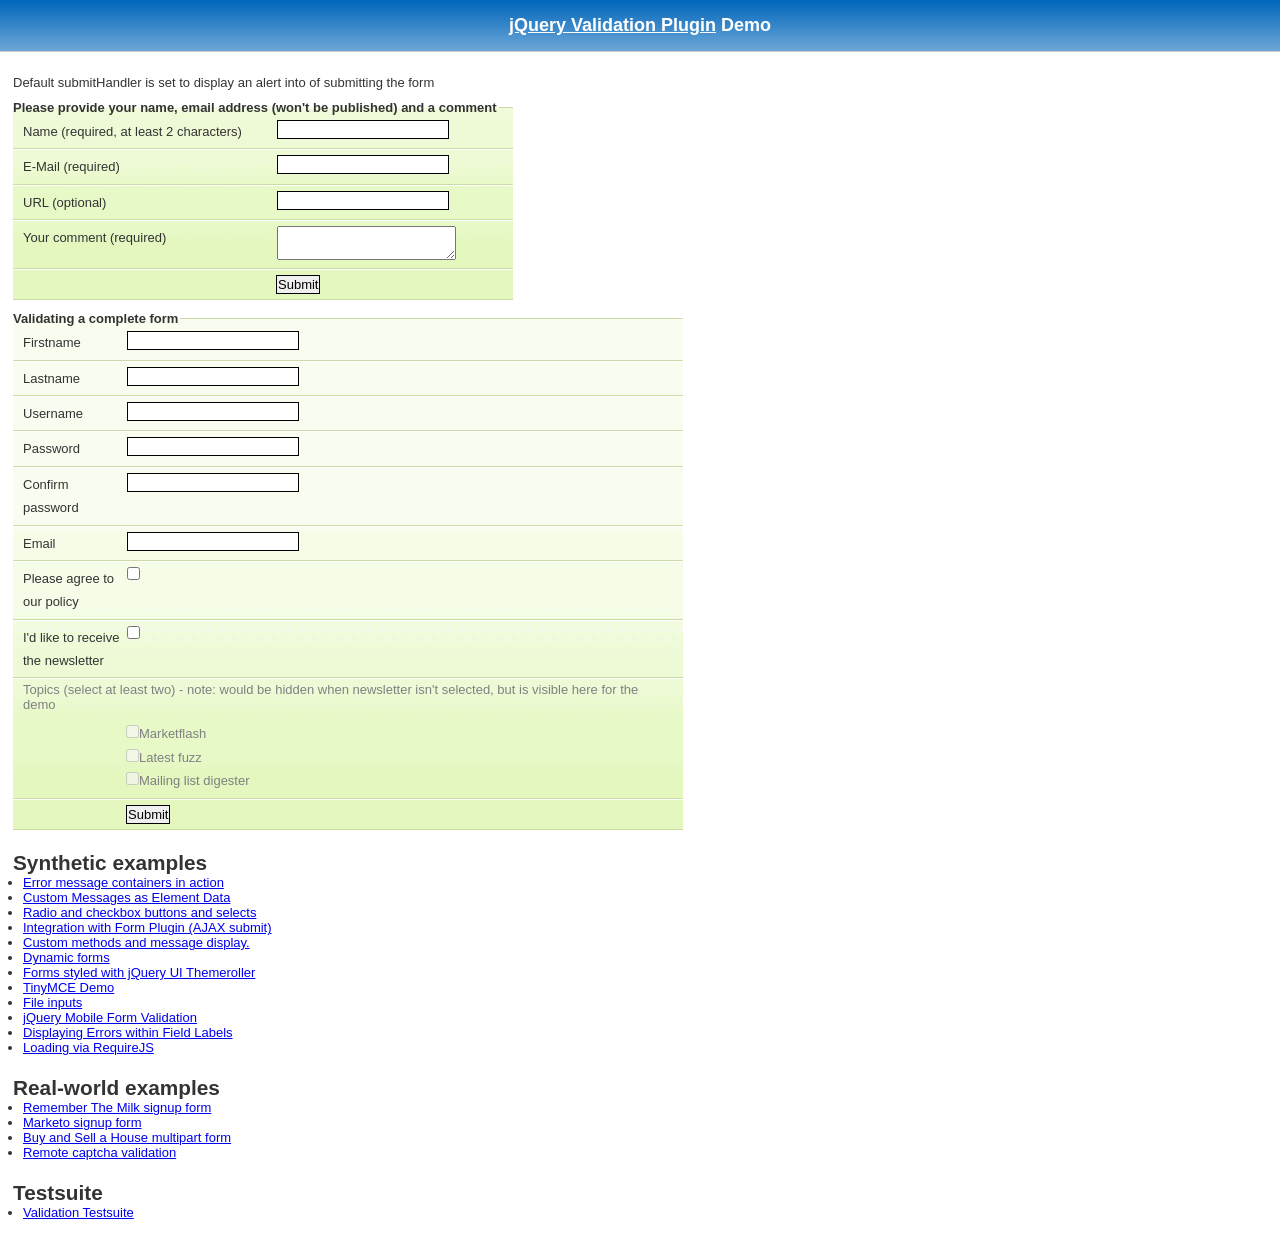
<file: www/js/jquery_validation_1_13_0/demo/index.html>
<!DOCTYPE html>
<html lang="en">
<head>
	<meta charset="utf-8">
	<title>jQuery validation plug-in - main demo</title>
	<link rel="stylesheet" href="css/screen.css">
	<script src="../lib/jquery.js"></script>
	<script src="../dist/jquery.validate.js"></script>
	<script>
	$.validator.setDefaults({
		submitHandler: function() {
			alert("submitted!");
		}
	});

	$().ready(function() {
		// validate the comment form when it is submitted
		$("#commentForm").validate();

		// validate signup form on keyup and submit
		$("#signupForm").validate({
			rules: {
				firstname: "required",
				lastname: "required",
				username: {
					required: true,
					minlength: 2
				},
				password: {
					required: true,
					minlength: 5
				},
				confirm_password: {
					required: true,
					minlength: 5,
					equalTo: "#password"
				},
				email: {
					required: true,
					email: true
				},
				topic: {
					required: "#newsletter:checked",
					minlength: 2
				},
				agree: "required"
			},
			messages: {
				firstname: "Please enter your firstname",
				lastname: "Please enter your lastname",
				username: {
					required: "Please enter a username",
					minlength: "Your username must consist of at least 2 characters"
				},
				password: {
					required: "Please provide a password",
					minlength: "Your password must be at least 5 characters long"
				},
				confirm_password: {
					required: "Please provide a password",
					minlength: "Your password must be at least 5 characters long",
					equalTo: "Please enter the same password as above"
				},
				email: "Please enter a valid email address",
				agree: "Please accept our policy"
			}
		});

		// propose username by combining first- and lastname
		$("#username").focus(function() {
			var firstname = $("#firstname").val();
			var lastname = $("#lastname").val();
			if (firstname && lastname && !this.value) {
				this.value = firstname + "." + lastname;
			}
		});

		//code to hide topic selection, disable for demo
		var newsletter = $("#newsletter");
		// newsletter topics are optional, hide at first
		var inital = newsletter.is(":checked");
		var topics = $("#newsletter_topics")[inital ? "removeClass" : "addClass"]("gray");
		var topicInputs = topics.find("input").attr("disabled", !inital);
		// show when newsletter is checked
		newsletter.click(function() {
			topics[this.checked ? "removeClass" : "addClass"]("gray");
			topicInputs.attr("disabled", !this.checked);
		});
	});
	</script>
	<style>
	#commentForm {
		width: 500px;
	}
	#commentForm label {
		width: 250px;
	}
	#commentForm label.error, #commentForm input.submit {
		margin-left: 253px;
	}
	#signupForm {
		width: 670px;
	}
	#signupForm label.error {
		margin-left: 10px;
		width: auto;
		display: inline;
	}
	#newsletter_topics label.error {
		display: none;
		margin-left: 103px;
	}
	</style>
</head>
<body>
<h1 id="banner"><a href="http://jqueryvalidation.org/">jQuery Validation Plugin</a> Demo</h1>
<div id="main">
	<p>Default submitHandler is set to display an alert into of submitting the form</p>
	<form class="cmxform" id="commentForm" method="get" action="">
		<fieldset>
			<legend>Please provide your name, email address (won't be published) and a comment</legend>
			<p>
				<label for="cname">Name (required, at least 2 characters)</label>
				<input id="cname" name="name" minlength="2" type="text" required>
			</p>
			<p>
				<label for="cemail">E-Mail (required)</label>
				<input id="cemail" type="email" name="email" required>
			</p>
			<p>
				<label for="curl">URL (optional)</label>
				<input id="curl" type="url" name="url">
			</p>
			<p>
				<label for="ccomment">Your comment (required)</label>
				<textarea id="ccomment" name="comment" required></textarea>
			</p>
			<p>
				<input class="submit" type="submit" value="Submit">
			</p>
		</fieldset>
	</form>
	<form class="cmxform" id="signupForm" method="get" action="">
		<fieldset>
			<legend>Validating a complete form</legend>
			<p>
				<label for="firstname">Firstname</label>
				<input id="firstname" name="firstname" type="text">
			</p>
			<p>
				<label for="lastname">Lastname</label>
				<input id="lastname" name="lastname" type="text">
			</p>
			<p>
				<label for="username">Username</label>
				<input id="username" name="username" type="text">
			</p>
			<p>
				<label for="password">Password</label>
				<input id="password" name="password" type="password">
			</p>
			<p>
				<label for="confirm_password">Confirm password</label>
				<input id="confirm_password" name="confirm_password" type="password">
			</p>
			<p>
				<label for="email">Email</label>
				<input id="email" name="email" type="email">
			</p>
			<p>
				<label for="agree">Please agree to our policy</label>
				<input type="checkbox" class="checkbox" id="agree" name="agree">
			</p>
			<p>
				<label for="newsletter">I'd like to receive the newsletter</label>
				<input type="checkbox" class="checkbox" id="newsletter" name="newsletter">
			</p>
			<fieldset id="newsletter_topics">
				<legend>Topics (select at least two) - note: would be hidden when newsletter isn't selected, but is visible here for the demo</legend>
				<label for="topic_marketflash">
					<input type="checkbox" id="topic_marketflash" value="marketflash" name="topic">Marketflash
				</label>
				<label for="topic_fuzz">
					<input type="checkbox" id="topic_fuzz" value="fuzz" name="topic">Latest fuzz
				</label>
				<label for="topic_digester">
					<input type="checkbox" id="topic_digester" value="digester" name="topic">Mailing list digester
				</label>
				<label for="topic" class="error">Please select at least two topics you'd like to receive.</label>
			</fieldset>
			<p>
				<input class="submit" type="submit" value="Submit">
			</p>
		</fieldset>
	</form>
	<h3>Synthetic examples</h3>
	<ul>
		<li><a href="errorcontainer-demo.html">Error message containers in action</a>
		</li>
		<li><a href="custom-messages-data-demo.html">Custom Messages as Element Data</a>
		</li>
		<li><a href="radio-checkbox-select-demo.html">Radio and checkbox buttons and selects</a>
		</li>
		<li><a href="ajaxSubmit-integration-demo.html">Integration with Form Plugin (AJAX submit)</a>
		</li>
		<li><a href="custom-methods-demo.html">Custom methods and message display.</a>
		</li>
		<li><a href="dynamic-totals.html">Dynamic forms</a>
		</li>
		<li><a href="themerollered.html">Forms styled with jQuery UI Themeroller</a>
		</li>
		<li><a href="tinymce/">TinyMCE Demo</a>
		</li>
		<li><a href="file_input.html">File inputs</a>
		</li>
		<li><a href="jquerymobile.html">jQuery Mobile Form Validation</a>
		</li>
		<li><a href="errors-within-labels.html">Displaying Errors within Field Labels</a>
		</li>
		<li><a href="requirejs/index.html">Loading via RequireJS</a>
		</li>
	</ul>
	<h3>Real-world examples</h3>
	<ul>
		<li><a href="milk/">Remember The Milk signup form</a>
		</li>
		<li><a href="marketo/">Marketo signup form</a>
		</li>
		<li><a href="multipart/">Buy and Sell a House multipart form</a>
		</li>
		<li><a href="captcha/">Remote captcha validation</a>
		</li>
	</ul>
	<h3>Testsuite</h3>
	<ul>
		<li><a href="../test/">Validation Testsuite</a>
		</li>
	</ul>
</div>
</body>
</html>
</file>
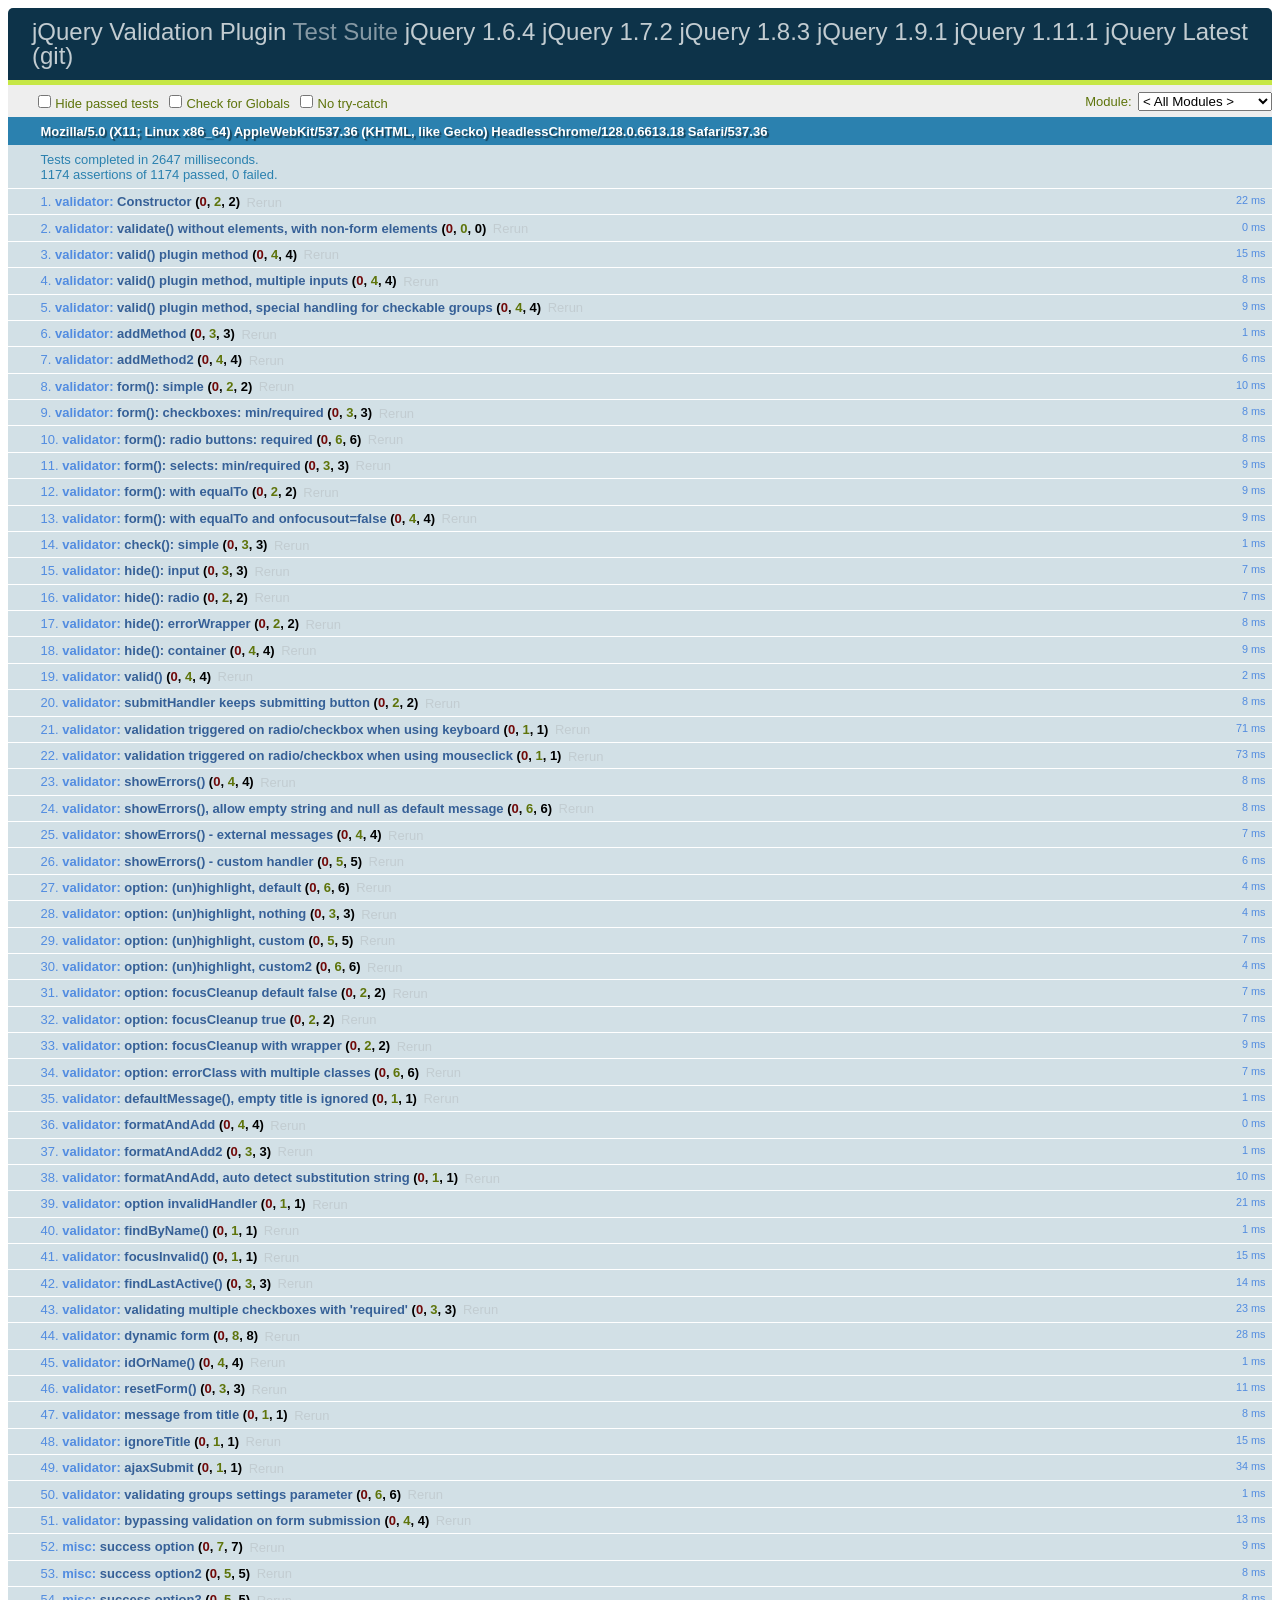
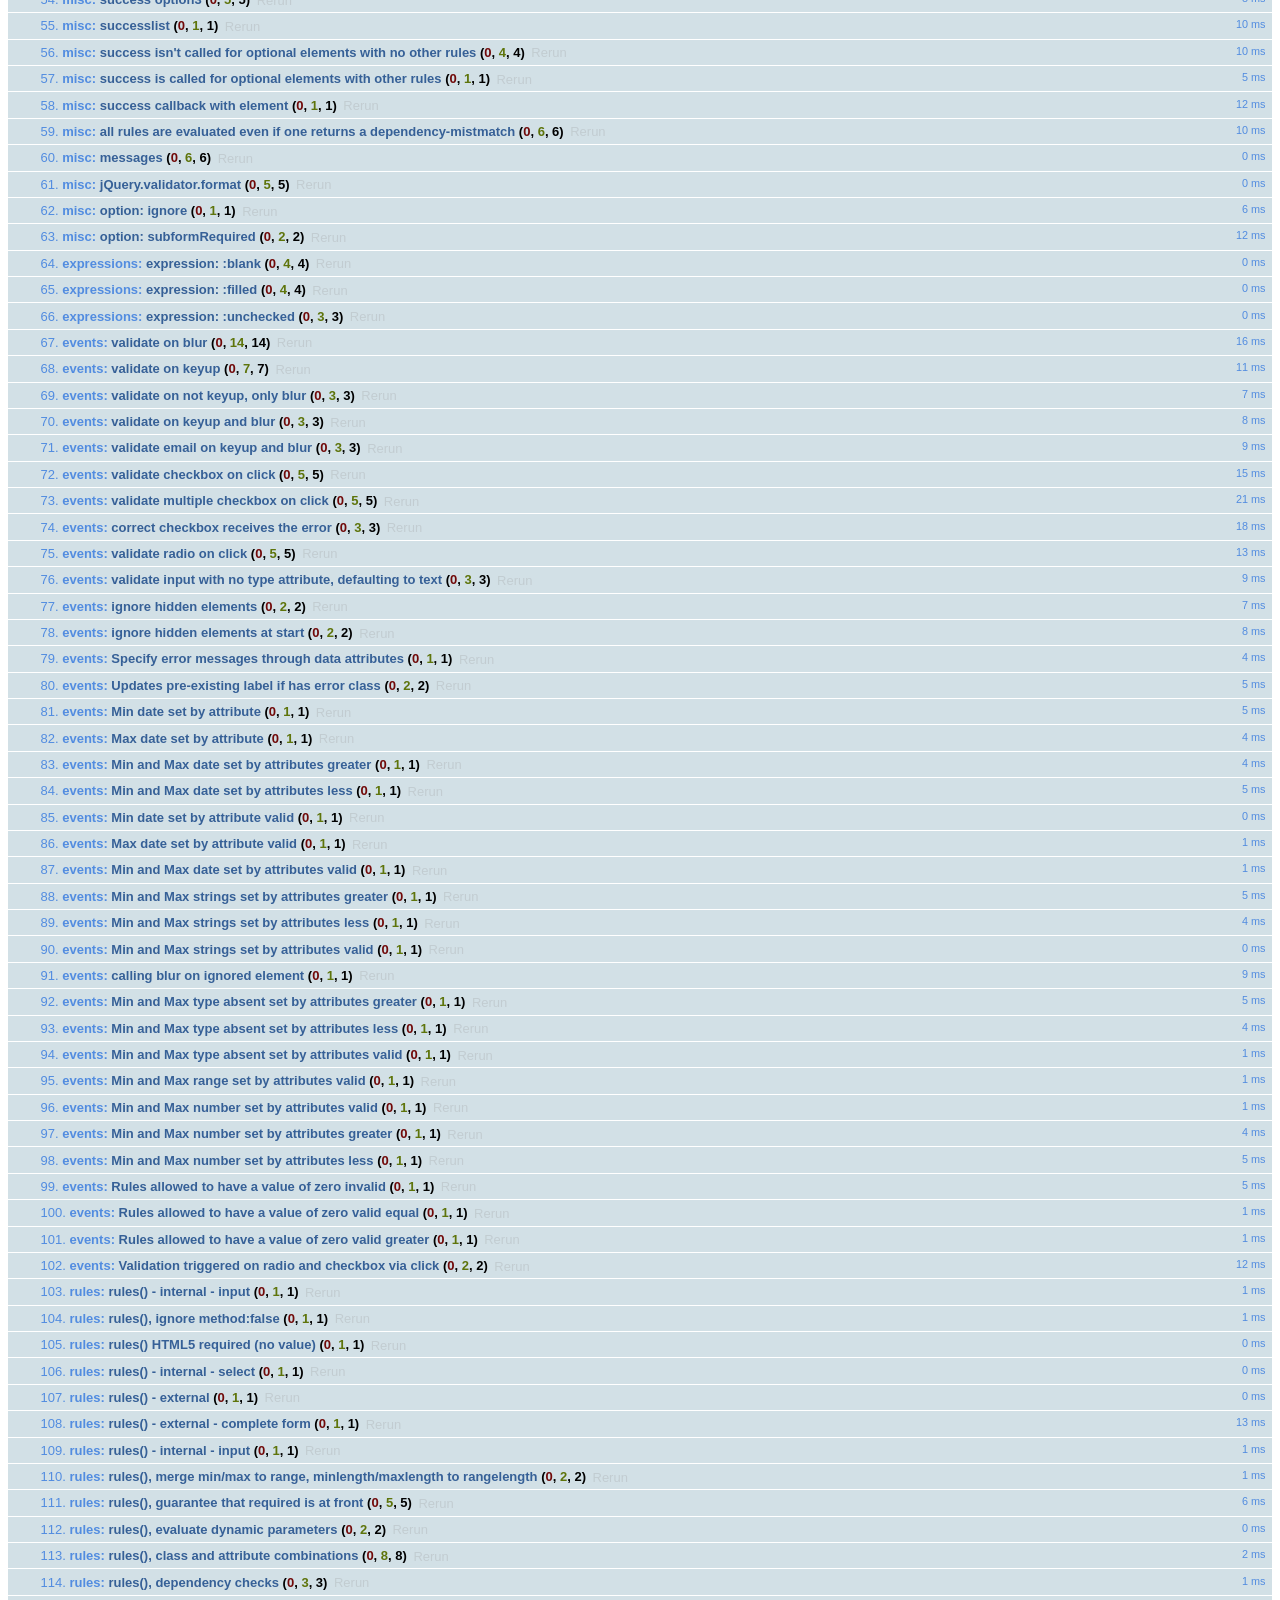
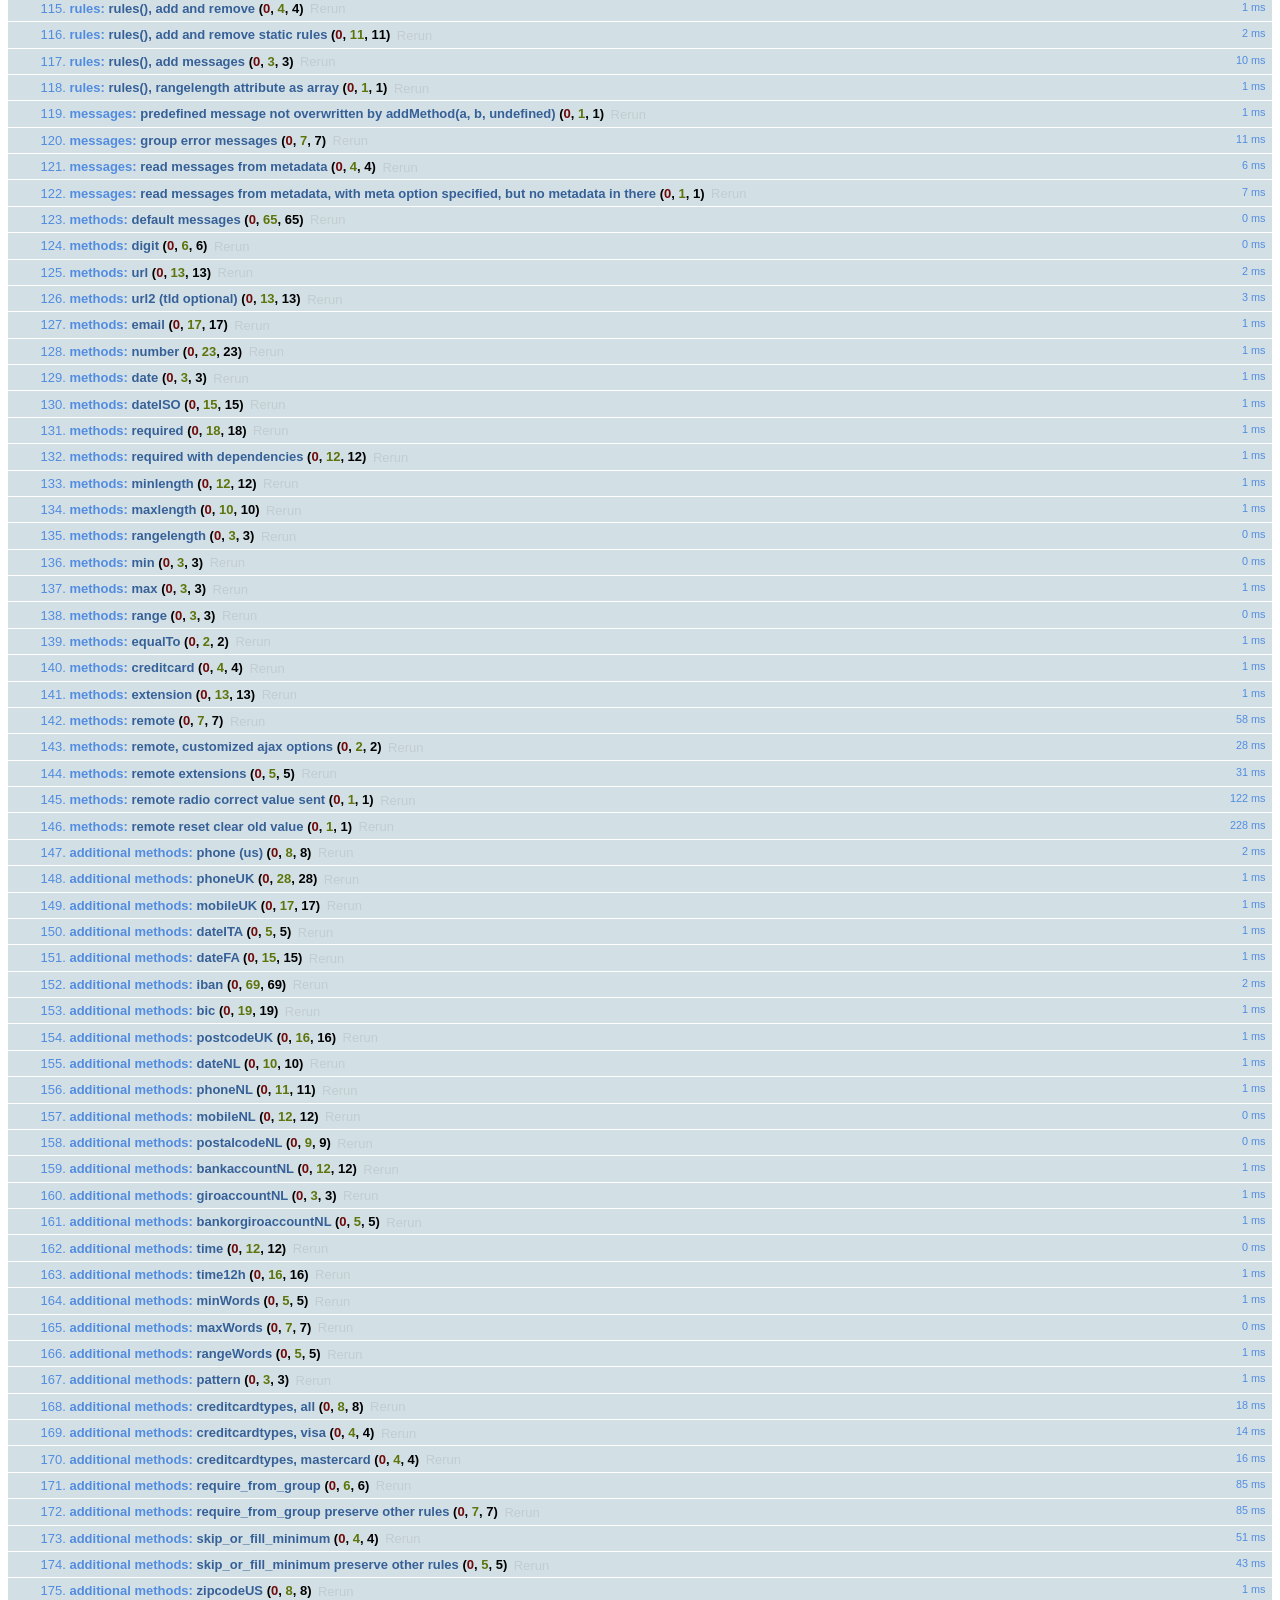
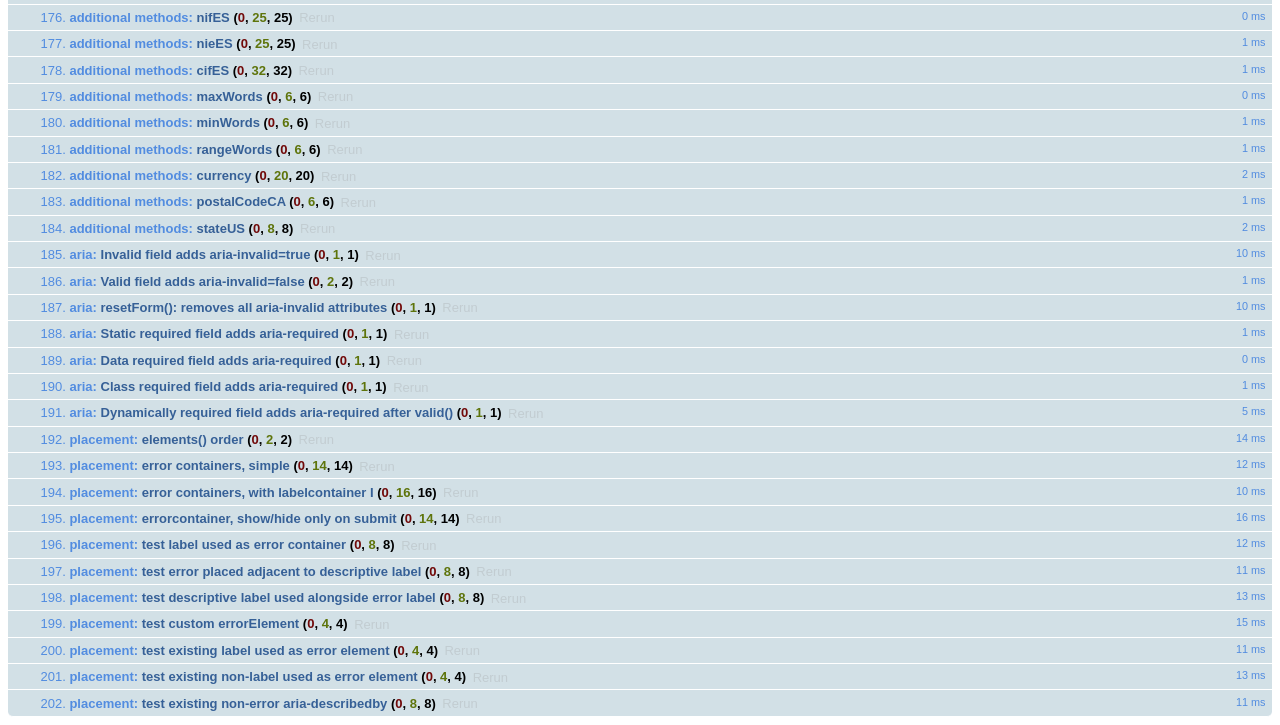
<file: www/js/jquery_validation_1_13_0/test/index.html>
<!DOCTYPE html>
<html id="html">
<head>
	<meta charset="utf-8">
	<title>jQuery - Validation Test Suite</title>
	<link rel="stylesheet" href="qunit/qunit.css">
	<script src="../lib/jquery.js"></script>
	<script src="../lib/jquery.simulate.js"></script>
	<script src="../lib/jquery.form.js"></script>
	<script src="qunit/qunit.js"></script>
	<script src="../lib/jquery.mockjax.js"></script>
	<script src="../dist/jquery.validate.js"></script>
	<script src="../dist/additional-methods.js"></script>
	<script src="test.js"></script>
	<script src="rules.js"></script>
	<script src="messages.js"></script>
	<script src="methods.js"></script>
	<script src="aria.js"></script>
	<script src="error-placement.js"></script>
</head>
<body id="body">
<h1 id="qunit-header">
	<a href="http://jqueryvalidation.org/">jQuery Validation Plugin</a> Test Suite
	<a href="?jquery=1.6.4">jQuery 1.6.4</a>
	<a href="?jquery=1.7.2">jQuery 1.7.2</a>
	<a href="?jquery=1.8.3">jQuery 1.8.3</a>
	<a href="?jquery=1.9.1">jQuery 1.9.1</a>
	<a href="?jquery=1.11.1">jQuery 1.11.1</a>
	<a href="?jquery=git">jQuery Latest (git)</a>
</h1>
<div>
</div>
<h2 id="qunit-banner"></h2>
<div id="qunit-testrunner-toolbar"></div>
<h2 id="qunit-userAgent"></h2>
<ol id="qunit-tests"></ol>
<!-- Test HTML -->
<div id="other" style="display:none;">
	<input type="password" name="pw1" id="pw1" value="engfeh">
	<input type="password" name="pw2" id="pw2" value="">
</div>
<div id="qunit-fixture">
	<p id="firstp">See <a id="simon1" href="http://simon.incutio.com/archive/2003/03/25/#getElementsBySelector" rel="bookmark">this blog entry</a> for more information.</p>
	<p id="ap">
		Here are some links in a normal paragraph: <a id="google" href="http://www.google.com/" title="Google!">Google</a>,
		<a id="groups" href="http://groups.google.com/">Google Groups</a>. This link has
		<code><a href="#" id="anchor1">class="blog"</a>
		</code>:
		<a href="http://diveintomark.org/" class="blog" hreflang="en" id="mark">diveintomark</a>
	</p>
	<div id="foo">
		<p id="sndp">Everything inside the red border is inside a div with
			<code>id="foo"</code>.</p>
		<p lang="en" id="en">This is a normal link: <a id="yahoo" href="http://www.yahoo.com/" class="blogTest">Yahoo</a>
		</p>
		<p id="sap">This link has
			<code><a href="#2" id="anchor2">class="blog"</a>
			</code>: <a href="http://simon.incutio.com/" class="blog link" id="simon">Simon Willison's Weblog</a>
		</p>
	</div>
	<p id="first">Try them out:</p>
	<ul id="firstUL"></ul>
	<ol id="empty"></ol>
	<form id="testForm1">
		<input type="text" data-rule-required="true" data-rule-minlength="2" title="buga" name="firstname" id="firstname">
		<label id="errorFirstname" for="firstname" class="error">error for firstname</label>
		<input type="text" data-rule-required="true" title="buga" name="lastname" id="lastname">
		<input type="text" data-rule-required="true" title="something" name="something" id="something" value="something">
	</form>
	<form id="testForm1clean">
		<input title="buga" name="firstnamec" id="firstnamec">
		<label id="errorFirstnamec" for="firstnamec" class="error">error for firstname</label>
		<input title="buga" name="lastname" id="lastnamec">
		<input name="username" id="usernamec">
	</form>
	<form id="userForm">
		<input type="text" data-rule-required="true" name="username" id="username">
		<input type="submit" name="submitButton" value="submitButtonValue">
	</form>
	<form id="signupForm" action="form.php">
		<input id="user" name="user" title="Please enter your username (at least 3 characters)" data-rule-required="true" data-rule-minlength="3">
		<input type="password" name="password" id="password" data-rule-required="true" data-rule-minlength="5">
	</form>
	<form id="testForm2">
		<input data-rule-required="true" type="radio" name="agree" id="agb">
		<label for="agree" id="agreeLabel" class="xerror">error for agb</label>
	</form>
	<form id="testForm3">
		<select data-rule-required="true" name="meal" id="meal">
			<option value="">Please select...</option>
			<option value="1">Food</option>
			<option value="2">Milk</option>
		</select>
	</form>
	<div class="error" id="errorContainer">
		<ul>
			<li class="error" id="errorWrapper">
				<label for="meal" id="mealLabel" class="error">error for meal</label>
			</li>
		</ul>
	</div>
	<form id="testForm4">
		<input data-rule-foo="true" name="f1" id="f1">
		<input data-rule-bar="true" name="f2" id="f2">
	</form>
	<form id="testForm5">
		<input data-rule-equalto="#x2" value="x" name="x1" id="x1">
		<input data-rule-equalto="#x1" value="y" name="x2" id="x2">
	</form>
	<form id="testForm6">
		<input data-rule-required="true" data-rule-minlength="2" type="checkbox" name="check" id="form6check1">
		<input type="checkbox" name="check" id="form6check2">
	</form>
	<form id="testForm7">
		<select data-rule-required="true" data-rule-minlength="2" name="selectf7" id="selectf7" multiple="multiple">
			<option id="optionxa" value="0">0</option>
			<option id="optionxb" value="1">1</option>
			<option id="optionxc" value="2">2</option>
			<option id="optionxd" value="3">3</option>
		</select>
	</form>
	<form id="dateRangeForm">
		<input id="fromDate" name="fromDate" class="requiredDateRange" value="x">
		<input id="toDate" name="toDate" class="requiredDateRange" value="y">
		<span class="errorContainer"></span>
	</form>
	<form id="testForm8">
		<input id="form8input" data-rule-required="true" data-rule-number="true" data-rule-rangelength="2,8" name="abc">
		<input type="radio" name="radio1">
	</form>
	<form id="testForm9">
		<input id="testEmail9" data-rule-required="true" data-rule-email="true" data-msg-required="required" data-msg-email="email">
		<input id="testGeneric9" data-rule-required="true" data-rule-email="true" data-msg="generic" data-msg-email="email">
	</form>
	<form id="testForm10">
		<input type="radio" name="testForm10Radio" value="1" id="testForm10Radio1">
		<input type="radio" name="testForm10Radio" value="2" id="testForm10Radio2">
	</form>
	<form id="testForm11">
		<!-- HTML5 -->
		<input required type="text" name="testForm11Text" id="testForm11text1">
	</form>
	<form id="testForm12">
		<!-- empty "type" attribute -->
		<input name="testForm12text" id="testForm12text" data-rule-required="true">
	</form>
	<form id="testForm13">
		<select id="cars-select" name="cars" title="Please select at least two cars, but no more than three" required rangelength="[2,3]" multiple="multiple">
			<option value="m_sl">Mercedes SL</option>
			<option value="o_c">Opel Corsa</option>
			<option value="vw_p">VW Polo</option>
			<option value="t_s">Titanic Skoda</option>
		</select>
	</form>
	<form id="testForm14">
		<!-- test existing "label" error holder -->
		<input name="testForm14text" id="testForm14text" data-rule-required="true" data-msg="required">
		<label for="testForm14text" class="error"></label>
	</form>
	<form id="testForm16">
		<!-- test existing "label" attribute -->
		<input name="testForm16text" id="testForm16text" data-rule-required="true" data-msg="missing">
		<label for="testForm16text" class="title">Field Label</label>
	</form>
	<form id="testForm15">
		<!-- test existing non-label error holder -->
		<input name="testForm15text" id="testForm15text" data-rule-required="true" data-msg="required" aria-describedby="testForm15text-error">
		<span id="testForm15text-error" class="error"></span>
	</form>
	<form id="testForm17">
		<!-- test existing non-error aria-describedby -->
		<label for="testForm17text">My Label</label>
		<input name="testForm17text" id="testForm17text" data-rule-required="true" data-msg="required" aria-describedby="testForm17text-description">
		<span id="testForm17text-description">This is where you enter your data</span>
	</form>
	<form id="dataMessages">
		<input name="dataMessagesName" id="dataMessagesName" class="required" data-msg-required="You must enter a value here">
	</form>
	<div id="simplecontainer">
		<h3></h3>
	</div>
	<div id="container" style="min-height:1px"></div>
	<ol id="labelcontainer"></ol>
	<form id="elementsOrder">
		<select class="required" name="order1" id="order1">
			<option value="">none</option>
		</select>
		<input class="required" name="order2" id="order2">
		<input class="required" name="order3" type="checkbox" id="order3">
		<input class="required" name="order4" id="order4">
		<input class="required" name="order5" type="radio" id="order5">
		<input class="required" name="order6" id="order6">
		<ul id="orderContainer">
		</ul>
	</form>
	<form id="form" action="formaction">
		<input type="text" name="action" value="Test" id="text1">
		<input type="text" name="text2" value="   " id="text1b">
		<input type="text" name="text2" value="T " id="text1c">
		<input type="text" name="text2" value="T" id="text2">
		<input type="text" name="text2" value="TestTestTest" id="text3">
		<input type="text" name="action" value="0" id="value1">
		<input type="text" name="text2" value="10" id="value2">
		<input type="text" name="text2" value="1000" id="value3">
		<input type="radio" name="radio1" id="radio1">
		<input type="radio" name="radio1" id="radio1a">
		<input type="radio" name="radio2" id="radio2" checked="checked">
		<input type="radio" name="radio" id="radio3">
		<input type="radio" name="radio" id="radio4" checked="checked">
		<input type="checkbox" name="check" id="check1" checked="checked">
		<input type="checkbox" name="check" id="check1b">
		<input type="checkbox" name="check2" id="check2">
		<input type="checkbox" name="check3" id="check3" checked="checked">
		<input type="checkbox" name="check3" checked="checked">
		<input type="checkbox" name="check3" checked="checked">
		<input type="checkbox" name="check3" checked="checked">
		<input type="checkbox" name="check3" checked="checked">
		<input type="hidden" name="hidden" id="hidden1">
		<input type="text" style="display:none;" name="foo[bar]" id="hidden2">
		<input type="text" readonly="readonly" id="name" name="name" value="name">
		<button name="button">Button</button>
		<textarea id="area1" name="area1">foobar</textarea>
		<textarea id="area2" name="area2"></textarea>
		<select name="select1" id="select1">
			<option id="option1a" value="">Nothing</option>
			<option id="option1b" value="1">1</option>
			<option id="option1c" value="2">2</option>
			<option id="option1d" value="3">3</option>
		</select>
		<select name="select2" id="select2">
			<option id="option2a" value="">Nothing</option>
			<option id="option2b" value="1">1</option>
			<option id="option2c" value="2">2</option>
			<option id="option2d" selected="selected" value="3">3</option>
		</select>
		<select name="select3" id="select3" multiple="multiple">
			<option id="option3a" value="">Nothing</option>
			<option id="option3b" selected="selected" value="1">1</option>
			<option id="option3c" selected="selected" value="2">2</option>
			<option id="option3d" value="3">3</option>
		</select>
		<select name="select4" id="select4" multiple="multiple">
			<option id="option4a" selected="selected" value="1">1</option>
			<option id="option4b" selected="selected" value="2">2</option>
			<option id="option4c" selected="selected" value="3">3</option>
			<option id="option4d" selected="selected" value="4">4</option>
			<option id="option4e" selected="selected" value="5">5</option>
		</select>
		<select name="select5" id="select5" multiple="multiple">
			<option id="option5a" value="0">0</option>
			<option id="option5b" value="1">1</option>
			<option id="option5c" value="2">2</option>
			<option id="option5d" value="3">3</option>
		</select>
	</form>
	<form id="v2">
		<input id="v2-i1" name="v2-i1" class="required">
		<input id="v2-i2" name="v2-i2" class="required email">
		<input id="v2-i3" name="v2-i3" class="url">
		<input id="v2-i4" name="v2-i4" class="required" minlength="2">
		<input id="v2-i5" name="v2-i5" class="required" minlength="2" maxlength="5" customMethod1="123">
		<input id="v2-i6" name="v2-i6" class="required customMethod2" data-rule-maxlength="5" data-rule-minlength="2">
		<input id="v2-i7" name="v2-i7">
	</form>
	<form id="checkables">
		<input type="checkbox" id="checkable1" name="checkablesgroup" class="required">
		<input type="checkbox" id="checkable2" name="checkablesgroup">
		<input type="checkbox" id="checkable3" name="checkablesgroup">
	</form>
	<form id="subformRequired">
		<div class="billingAddressControl">
			<input type="checkbox" id="bill_to_co" name="bill_to_co" class="toggleCheck" checked="checked" style="width: auto;" tabindex="1">
			<label for="bill_to_co" style="cursor:pointer">Same as Company Address</label>
		</div>
		<div id="subform">
			<input maxlength="40" class="billingRequired" name="bill_first_name" size="20" type="text" tabindex="2" value="">
		</div>
		<input id="co_name" class="required" maxlength="40" name="co_name" size="20" type="text" tabindex="1" value="">
	</form>
	<form id="withTitle">
		<input class="required" name="hastitle" type="text" title="fromtitle">
	</form>
	<form id="ccform" method="get">
		<input id="cardnumber" name="cardnumber">
	</form>
	<form id="productInfo">
		<input class="productInfo" name="partnumber">
		<input class="productInfo" name="description">
		<input class="productInfo" name="color">
		<input name="supplier">
		<input class="productInfo" type="checkbox" name="discount">
	</form>
	<form id="updateLabel">
		<input class="required" name="updateLabelInput" id="updateLabelInput" data-msg-required="You must enter a value here">
		<label id="targetLabel" class="error" for="updateLabelInput">Some server-side error</label>
	</form>
	<form id="rangesMinDateInvalid">
		<input type="date" id="minDateInvalid" name="minDateInvalid" min="2012-12-21" value="2012-11-21">
	</form>
	<form id="ranges">
		<input type="date" id="maxDateInvalid" name="maxDateInvalid" max="2012-12-21" value="2013-01-21">
		<input type="date" id="rangeDateInvalidGreater" name="rangeDateInvalidGreater" min="2012-11-21" max="2013-01-21" value="2013-02-21">
		<input type="date" id="rangeDateInvalidLess" name="rangeDateInvalidLess" min="2012-11-21" max="2013-01-21" value="2012-10-21">
		<input type="date" id="maxDateValid" name="maxDateValid" max="2013-01-21" value="2012-12-21">
		<input type="date" id="rangeDateValid" name="rangeDateValid" min="2012-11-21" max="2013-01-21" value="2012-12-21">
		<!-- input type text is not supposed to have min/max according to html5,
			 but for backward compatibility with 1.10.0 we treat it as number.
			 you can also use type="number", in which case the browser may also
			 do validation, and mobile browsers may offer a numeric keypad to edit
			 the value.
			 Type absent is treated like type="text".
		  -->
		<input type="text" id="rangeTextInvalidGreater" name="rangeTextInvalidGreater" min="50" max="200" value="1000">
		<input type="text" id="rangeTextInvalidLess" name="rangeTextInvalidLess" min="200" max="1000" value="50">
		<input id="rangeAbsentInvalidGreater" name="rangeAbsentInvalidGreater" min="50" max="200" value="1000">
		<input id="rangeAbsentInvalidLess" name="rangeAbsentInvalidLess" min="200" max="1000" value="50">
		<input type="text" id="rangeTextValid" name="rangeTextValid" min="50" max="1000" value="200">
		<input id="rangeAbsentValid" name="rangeAbsentValid" min="50" max="1000" value="200">
		<!-- ranges are like numbers in html5, except that browser is not required
			 to demand an exact value.  User interface could be a slider.
		  -->
		<input type="range" id="rangeRangeValid" name="rangeRangeValid" min="50" max="1000" value="200">
		<input type="number" id="rangeNumberValid" name="rangeNumberValid" min="50" max="1000" value="200">
		<input type="number" id="rangeNumberInvalidGreater" name="rangeNumberInvalidGreater" min="50" max="200" value="1000">
		<input type="number" id="rangeNumberInvalidLess" name="rangeNumberInvalidLess" min="50" max="200" value="6">
		<input type="number" id="rangeMinZeroInvalidLess" name="rangeMinZeroInvalidLess" min="0" value="-1">
		<input type="number" id="rangeMinZeroValidEqual" name="rangeMinZeroValidEqual" min="0" value="0">
		<input type="number" id="rangeMinZeroValidGreater" name="rangeMinZeroValidGreater" min="0" value="1">
	</form>
	<form id="rangeMinDateValid">
		<input type="date" id="minDateValid" name="minDateValid" min="2012-11-21" value="2012-12-21">
	</form>
	<form id="bypassValidation">
		<input type="text" name="bypassValidationRequiredInput" required>
		<input id="normalSubmit" type="submit" value="submit">
		<input id="bypassSubmitWithCancel" type="submit" class="cancel" value="bypass1">
		<input id="bypassSubmitWithNoValidate1" type="submit" formnovalidate value="bypass1">
		<input id="bypassSubmitWithNoValidate2" type="submit" formnovalidate="formnovalidate" value="bypass2">
	</form>
	<form id="ariaInvalid">
		<input type="text" name="ariaInvalidFirstName" id="ariaInvalidFirstName">
	</form>
	<form id="ariaRequired">
		<input type="text" name="ariaRequiredDynamic" id="ariaRequiredDynamic">
		<input type="text" name="ariaRequiredStatic" id="ariaRequiredStatic" required="">
		<input type="text" name="ariaRequiredData" id="ariaRequiredData" data-rule-required="true">
		<input type="text" name="ariaRequiredClass" id="ariaRequiredClass" class="required">
	</form>
	<form id="ignoredElements">
		<select id="ss1" class="ignore">
			<option value="1">option 1</option>
			<option value="2">option 2</option>
		</select>
		<br>
		<input name="test" class="required" value="">
	</form>
	<form id="radiocheckbox" autocomplete="off">
		<input id="radiocheckbox-0-1" autocomplete="off" type="radio" name="radiocheckbox-0" required="required">
		<input id="radiocheckbox-0-2" autocomplete="off" type="radio" name="radiocheckbox-0" required="required">
		<input id="radiocheckbox-0-3" autocomplete="off" type="radio" name="radiocheckbox-0" required="required">
		<input id="radiocheckbox-1-1" autocomplete="off" type="checkbox" name="radiocheckbox-1" required="required">
		<input id="radiocheckbox-1-2" autocomplete="off" type="checkbox" name="radiocheckbox-1" required="required">
		<input id="radiocheckbox-1-3" autocomplete="off" type="checkbox" name="radiocheckbox-1" required="required">
	</form>
</div>
</body>
</html>
</file>
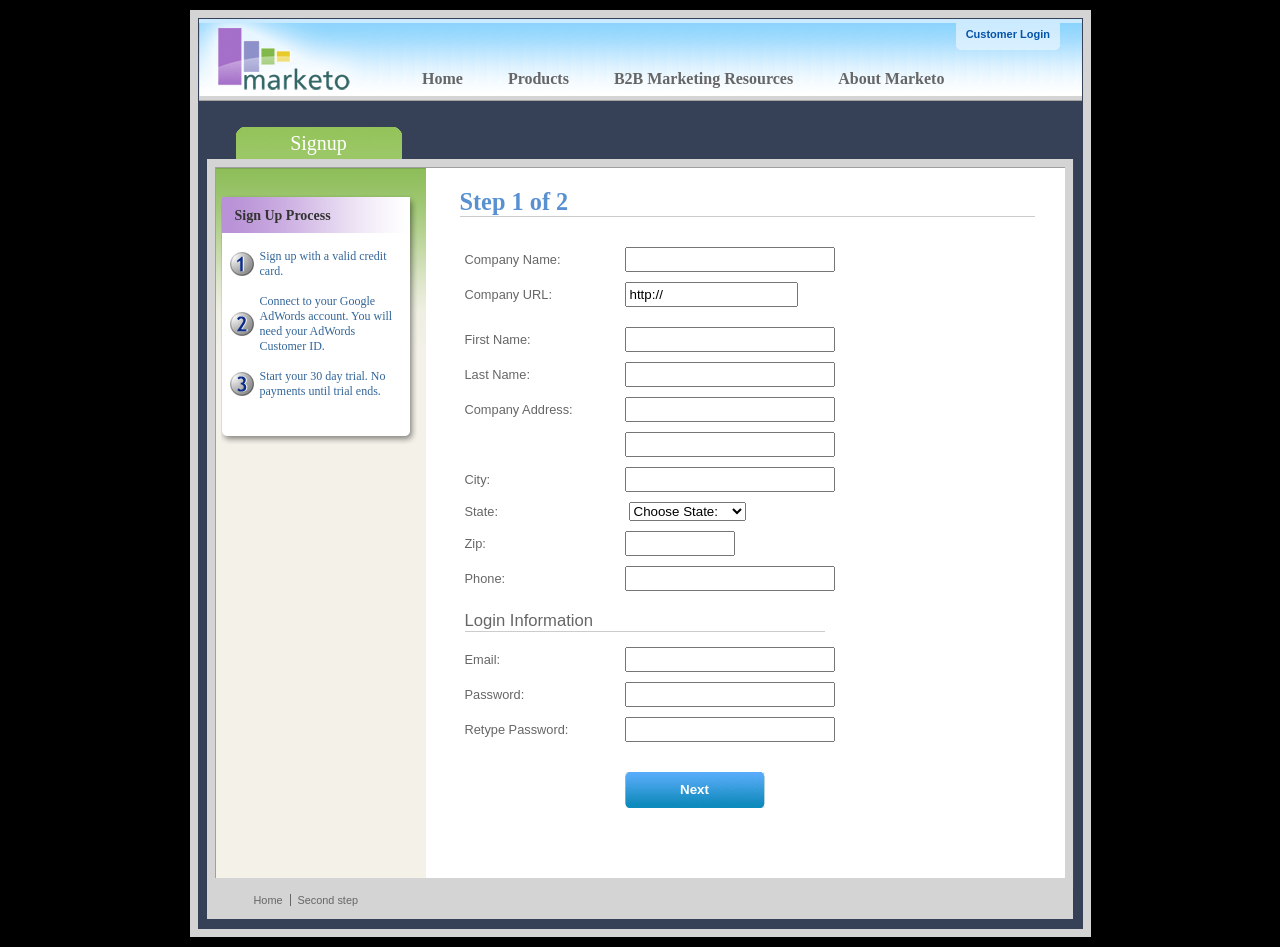
<file: www/js/jquery_validation_1_13_0/demo/marketo/index.html>
<!DOCTYPE html>
<html lang="en">
<head>
	<meta charset="utf-8">
	<title>Subscription Signup | Marketo</title>
	<script src="../../lib/jquery.js"></script>
	<script src="../../lib/jquery.mockjax.js"></script>
	<script src="../../dist/jquery.validate.js"></script>
	<script src="jquery.maskedinput.js"></script>
	<script src="mktSignup.js"></script>
	<link rel="stylesheet" href="stylesheet.css">
</head>
<body>
<!-- start page wrapper -->
<div id="letterbox">
	<!-- start header container -->
	<div id="header-background">
		<div class="nav-global-container">
			<div class="login">
				<a href="#">
					<span></span>Customer Login</a>
			</div>
			<div class="logo">
				<a href="#">
					<img src="images/logo_marketo.gif" width="168" height="73" alt="Marketo">
				</a>
			</div>
			<div class="nav-global">
				<ul>
					<li>
						<a href="#" class="nav-g01">
							<span></span>Home</a>
					</li>
					<li>
						<a href="#" class="nav-g02">
							<span></span>Products</a>
					</li>
					<li>
						<a href="#" class="nav-g04">
							<span></span>B2B Marketing Resources</a>
					</li>
					<li>
						<a href="#" class="nav-g05">
							<span></span>About Marketo</a>
					</li>
				</ul>
			</div>
		</div>
	</div>
	<!-- end header container -->
	<div class="line-grey-tier"></div>
	<!-- start page container 2 div-->
	<div id="page-container" class="resize">
		<div id="page-content-inner" class="resize">
			<!-- start col-main -->
			<div id="col-main" class="resize" style="">
				<!-- start main content -->
				<div class="main-content resize">
					<div class="action-container" style="display:none;"></div>
					<h1>Step 1 of 2</h1>
					<p>
					</p>
					<br clear="all">
					<div>
						<form id="profileForm" type="actionForm" action="step2.htm" method="get">
							<div class="error" style="display:none;">
								<img src="images/warning.gif" alt="Warning!" width="24" height="24" style="float:left; margin: -5px 10px 0px 0px;">
								<span></span>.
								<br clear="all">
							</div>
							<table cellpadding="0" cellspacing="0" border="0">
								<tr>
									<td class="label">
										<label for="co_name">Company Name:</label>
									</td>
									<td class="field">
										<input id="co_name" class="required" maxlength="40" name="co_name" size="20" type="text" tabindex="1" value="">
									</td>
								</tr>
								<tr>
									<td class="label">
										<label for="co_url">Company URL:</label>
									</td>
									<td class="field">
										<input id="co_url" class="required defaultInvalid url" maxlength="40" name="co_url" style="width:163px" type="text" tabindex="2" value="http://">
									</td>
								</tr>
								<tr>
									<td>
									<td>
								</tr>
								<tr>
									<td class="label">
										<label for="first_name">First Name:</label>
									</td>
									<td class="field">
										<input id="first_name" class="required" maxlength="40" name="first_name" size="20" type="text" tabindex="3" value="">
									</td>
								</tr>
								<tr>
									<td class="label">
										<label for="last_name">Last Name:</label>
									</td>
									<td class="field">
										<input id="last_name" class="required" maxlength="40" name="last_name" size="20" type="text" tabindex="4" value="">
									</td>
								</tr>
								<tr>
									<td class="label">
										<label for="address1">Company Address:</label>
									</td>
									<td class="field">
										<input maxlength="40" class="required" name="address1" size="20" type="text" tabindex="5" value="">
									</td>
								</tr>
								<tr>
									<td class="label"></td>
									<td class="field">
										<input maxlength="40" name="address2" size="20" type="text" tabindex="6" value="">
									</td>
								</tr>
								<tr>
									<td class="label">
										<label for="city">City:</label>
									</td>
									<td class="field">
										<input maxlength="40" class="required" name="city" size="20" type="text" tabindex="7" value="">
									</td>
								</tr>
								<tr>
									<td class="label">
										<label for="state">State:</label>
									</td>
									<td class="field">
										<select id="state" class="required" name="state" style="margin-left: 4px;" tabindex="8">
											<option value="">Choose State:</option>
											<option value="AL">Alabama</option>
											<option value="AK">Alaska</option>
											<option value="AZ">Arizona</option>
											<option value="AR">Arkansas</option>
											<option value="CA">California</option>
											<option value="CO">Colorado</option>
											<option value="CT">Connecticut</option>
											<option value="DE">Delaware</option>
											<option value="FL">Florida</option>
											<option value="GA">Georgia</option>
											<option value="HI">Hawaii</option>
											<option value="ID">Idaho</option>
											<option value="IL">Illinois</option>
											<option value="IN">Indiana</option>
											<option value="IA">Iowa</option>
											<option value="KS">Kansas</option>
											<option value="KY">Kentucky</option>
											<option value="LA">Louisiana</option>
											<option value="ME">Maine</option>
											<option value="MD">Maryland</option>
											<option value="MA">Massachusetts</option>
											<option value="MI">Michigan</option>
											<option value="MN">Minnesota</option>
											<option value="MS">Mississippi</option>
											<option value="MO">Missouri</option>
											<option value="MT">Montana</option>
											<option value="NE">Nebraska</option>
											<option value="NV">Nevada</option>
											<option value="NH">New Hampshire</option>
											<option value="NJ">New Jersey</option>
											<option value="NM">New Mexico</option>
											<option value="NY">New York</option>
											<option value="NC">North Carolina</option>
											<option value="ND">North Dakota</option>
											<option value="OH">Ohio</option>
											<option value="OK">Oklahoma</option>
											<option value="OR">Oregon</option>
											<option value="PA">Pennsylvania</option>
											<option value="RI">Rhode Island</option>
											<option value="SC">South Carolina</option>
											<option value="SD">South Dakota</option>
											<option value="TN">Tennessee</option>
											<option value="TX">Texas</option>
											<option value="UT">Utah</option>
											<option value="VT">Vermont</option>
											<option value="VA">Virginia</option>
											<option value="WA">Washington</option>
											<option value="WV">West Virginia</option>
											<option value="WI">Wisconsin</option>
											<option value="WY">Wyoming</option>
										</select>
									</td>
								</tr>
								<tr>
									<td class="label">
										<label for="zip">Zip:</label>
									</td>
									<td class="field">
										<input maxlength="10" name="zip" style="width: 100px" type="text" class="required zipcode" tabindex="9" value="">
									</td>
								</tr>
								<tr>
									<td class="label">
										<label for="phone">Phone:</label>
									</td>
									<td class="field">
										<input id="phone" maxlength="14" name="phone" type="text" class="required phone" tabindex="10" value="">
									</td>
								</tr>
								<tr>
									<td colspan="2">
										<h2 style="border-bottom: 1px solid #CCCCCC;">Login Information</h2>
									</td>
								</tr>
								<tr>
									<td class="label">
										<label for="email">Email:</label>
									</td>
									<td class="field">
										<input id="email" class="required email" remote="emails.action" maxlength="40" name="email" size="20" type="text" tabindex="11" value="">
									</td>
								</tr>
								<tr>
									<td class="label">
										<label for="password1">Password:</label>
									</td>
									<td class="field">
										<input id="password1" class="required password" maxlength="40" name="password1" size="20" type="password" tabindex="12" value="">
									</td>
								</tr>
								<tr>
									<td class="label">
										<label for="password2">Retype Password:</label>
									</td>
									<td class="field">
										<input id="password2" class="required" equalTo="#password1" maxlength="40" name="password2" size="20" type="password" tabindex="13" value="">
										<div class="formError"></div>
									</td>
								</tr>
								<tr>
									<td></td>
									<td>
										<div class="buttonSubmit">
											<span></span>
											<input class="formButton" type="submit" value="Next" style="width: 140px" tabindex="14">
										</div>
									</td>
								</tr>
							</table>
							<br>
							<br>
						</form>
						<br clear="all">
					</div>
				</div>
				<!-- end main content -->
				<br>
			</div>
			<!-- end col-main -->
			<!-- start left col -->
			<div id="col-left" class="nav-left-back empty resize" style="position: absolute; min-height: 450px;">
				<div class="col-left-header-tab" style="position: absolute;">Signup</div>
				<div class="nav-left"></div>
				<div class="left-nav-callout png" style="top: 15px; margin-bottom: 100px;">
					<img src="images/left-nav-callout-long.png" class="png" alt="">
					<h6>Sign Up Process</h6>
					<a style="background-image: url(images/step1-24.gif); font-weight: normal; text-decoration: none; cursor: default;">Sign up with a valid credit card.</a>
					<a style="background-image: url(images/step2-24.gif); font-weight: normal; text-decoration: none; cursor: default;">Connect to your Google AdWords account.  You will need your AdWords Customer ID.</a>
					<a style="background-image: url(images/step3-24.gif); font-weight: normal; text-decoration: none; cursor: default;">Start your 30 day trial.  No payments until trial ends.</a>
				</div>
				<div class="footerAddress">
					<b>Marketo Inc.</b>
					<br>1710 S. Amphlett Blvd.
					<br>San Mateo, CA 94402 USA
					<br>
				</div>
				<br clear="all">
			</div>
			<!-- end left col -->
		</div>
	</div>
	<!-- end page container 2 divs-->
	<div id="footer-container" align="center">
		<div class="footer">
			<ul>
				<li><a href="..">Home</a>
				</li>
				<li class="line-off"><a href="step2.htm">Second step</a>
				</li>
			</ul>
		</div>
	</div>
	<!-- end page wrapper -->
</div>
</body>
</html>
</file>
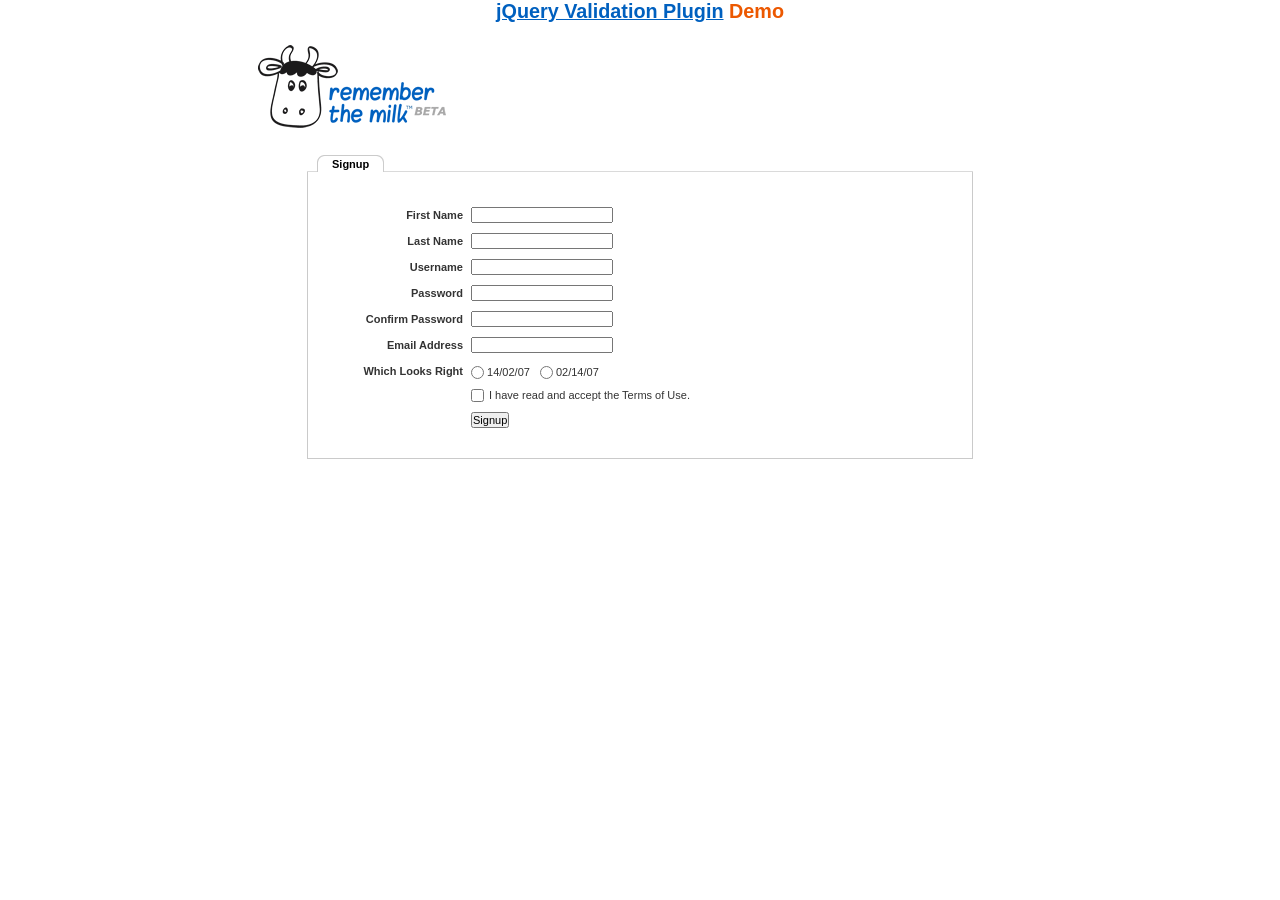
<file: www/js/jquery_validation_1_13_0/demo/milk/index.html>
<!DOCTYPE html>
<html lang="en">
<head>
	<meta charset="utf-8">
	<title>Remember The Milk signup form - jQuery Validate plugin demo - with friendly permission from the RTM team</title>
	<link rel="stylesheet" href="milk.css">
	<script src="../../lib/jquery.js"></script>
	<script src="../../lib/jquery.mockjax.js"></script>
	<script src="../../dist/jquery.validate.js"></script>
	<script>
	$(document).ready(function() {
		$.mockjax({
			url: "emails.action",
			response: function(settings) {
				var email = settings.data.email,
					emails = ["glen@marketo.com", "george@bush.gov", "me@god.com", "aboutface@cooper.com", "steam@valve.com", "bill@gates.com"];
				this.responseText = "true";
				if ($.inArray(email, emails) !== -1) {
					this.responseText = "false";
				}
			},
			responseTime: 500
		});

		$.mockjax({
			url: "users.action",
			response: function(settings) {
				var user = settings.data.username,
					users = ["asdf", "Peter", "Peter2", "George"];
				this.responseText = "true";
				if ($.inArray(user, users) !== -1) {
					this.responseText = "false";
				}
			},
			responseTime: 500
		});

		// validate signup form on keyup and submit
		var validator = $("#signupform").validate({
			rules: {
				firstname: "required",
				lastname: "required",
				username: {
					required: true,
					minlength: 2,
					remote: "users.action"
				},
				password: {
					required: true,
					minlength: 5
				},
				password_confirm: {
					required: true,
					minlength: 5,
					equalTo: "#password"
				},
				email: {
					required: true,
					email: true,
					remote: "emails.action"
				},
				dateformat: "required",
				terms: "required"
			},
			messages: {
				firstname: "Enter your firstname",
				lastname: "Enter your lastname",
				username: {
					required: "Enter a username",
					minlength: jQuery.validator.format("Enter at least {0} characters"),
					remote: jQuery.validator.format("{0} is already in use")
				},
				password: {
					required: "Provide a password",
					minlength: jQuery.validator.format("Enter at least {0} characters")
				},
				password_confirm: {
					required: "Repeat your password",
					minlength: jQuery.validator.format("Enter at least {0} characters"),
					equalTo: "Enter the same password as above"
				},
				email: {
					required: "Please enter a valid email address",
					minlength: "Please enter a valid email address",
					remote: jQuery.validator.format("{0} is already in use")
				},
				dateformat: "Choose your preferred dateformat",
				terms: " "
			},
			// the errorPlacement has to take the table layout into account
			errorPlacement: function(error, element) {
				if (element.is(":radio"))
					error.appendTo(element.parent().next().next());
				else if (element.is(":checkbox"))
					error.appendTo(element.next());
				else
					error.appendTo(element.parent().next());
			},
			// specifying a submitHandler prevents the default submit, good for the demo
			submitHandler: function() {
				alert("submitted!");
			},
			// set this class to error-labels to indicate valid fields
			success: function(label) {
				// set &nbsp; as text for IE
				label.html("&nbsp;").addClass("checked");
			},
			highlight: function(element, errorClass) {
				$(element).parent().next().find("." + errorClass).removeClass("checked");
			}
		});

		// propose username by combining first- and lastname
		$("#username").focus(function() {
			var firstname = $("#firstname").val();
			var lastname = $("#lastname").val();
			if (firstname && lastname && !this.value) {
				this.value = (firstname + "." + lastname).toLowerCase();
			}
		});
	});
	</script>
</head>
<body>
<h1 id="banner"><a href="http://jqueryvalidation.org/">jQuery Validation Plugin</a> Demo</h1>
<div id="main">
	<div id="content">
		<div id="header">
			<div id="headerlogo">
				<img src="milk.png" alt="Remember The Milk">
			</div>
		</div>
		<div style="clear: both;">
			<div></div>
		</div>
		<div class="content">
			<div id="signupbox">
				<div id="signuptab">
					<ul>
						<li id="signupcurrent"><a href=" ">Signup</a>
						</li>
					</ul>
				</div>
				<div id="signupwrap">
					<form id="signupform" autocomplete="off" method="get" action="">
						<table>
							<tr>
								<td class="label">
									<label id="lfirstname" for="firstname">First Name</label>
								</td>
								<td class="field">
									<input id="firstname" name="firstname" type="text" value="" maxlength="100">
								</td>
								<td class="status"></td>
							</tr>
							<tr>
								<td class="label">
									<label id="llastname" for="lastname">Last Name</label>
								</td>
								<td class="field">
									<input id="lastname" name="lastname" type="text" value="" maxlength="100">
								</td>
								<td class="status"></td>
							</tr>
							<tr>
								<td class="label">
									<label id="lusername" for="username">Username</label>
								</td>
								<td class="field">
									<input id="username" name="username" type="text" value="" maxlength="50">
								</td>
								<td class="status"></td>
							</tr>
							<tr>
								<td class="label">
									<label id="lpassword" for="password">Password</label>
								</td>
								<td class="field">
									<input id="password" name="password" type="password" maxlength="50" value="">
								</td>
								<td class="status"></td>
							</tr>
							<tr>
								<td class="label">
									<label id="lpassword_confirm" for="password_confirm">Confirm Password</label>
								</td>
								<td class="field">
									<input id="password_confirm" name="password_confirm" type="password" maxlength="50" value="">
								</td>
								<td class="status"></td>
							</tr>
							<tr>
								<td class="label">
									<label id="lemail" for="email">Email Address</label>
								</td>
								<td class="field">
									<input id="email" name="email" type="text" value="" maxlength="150">
								</td>
								<td class="status"></td>
							</tr>
							<tr>
								<td class="label">
									<label>Which Looks Right</label>
								</td>
								<td class="field" colspan="2" style="vertical-align: top; padding-top: 2px;">
									<table>
										<tbody>
											<tr>
												<td style="padding-right: 5px;">
													<input id="dateformat_eu" name="dateformat" type="radio" value="0">
													<label id="ldateformat_eu" for="dateformat_eu">14/02/07</label>
												</td>
												<td style="padding-left: 5px;">
													<input id="dateformat_am" name="dateformat" type="radio" value="1">
													<label id="ldateformat_am" for="dateformat_am">02/14/07</label>
												</td>
												<td>
												</td>
											</tr>
										</tbody>
									</table>
								</td>
							</tr>
							<tr>
								<td class="label">&nbsp;</td>
								<td class="field" colspan="2">
									<div id="termswrap">
										<input id="terms" type="checkbox" name="terms">
										<label id="lterms" for="terms">I have read and accept the Terms of Use.</label>
									</div>
									<!-- /termswrap -->
								</td>
							</tr>
							<tr>
								<td class="label">
									<label id="lsignupsubmit" for="signupsubmit">Signup</label>
								</td>
								<td class="field" colspan="2">
									<input id="signupsubmit" name="signup" type="submit" value="Signup">
								</td>
							</tr>
						</table>
					</form>
				</div>
			</div>
		</div>
	</div>
</div>
</body>
</html>
</file>
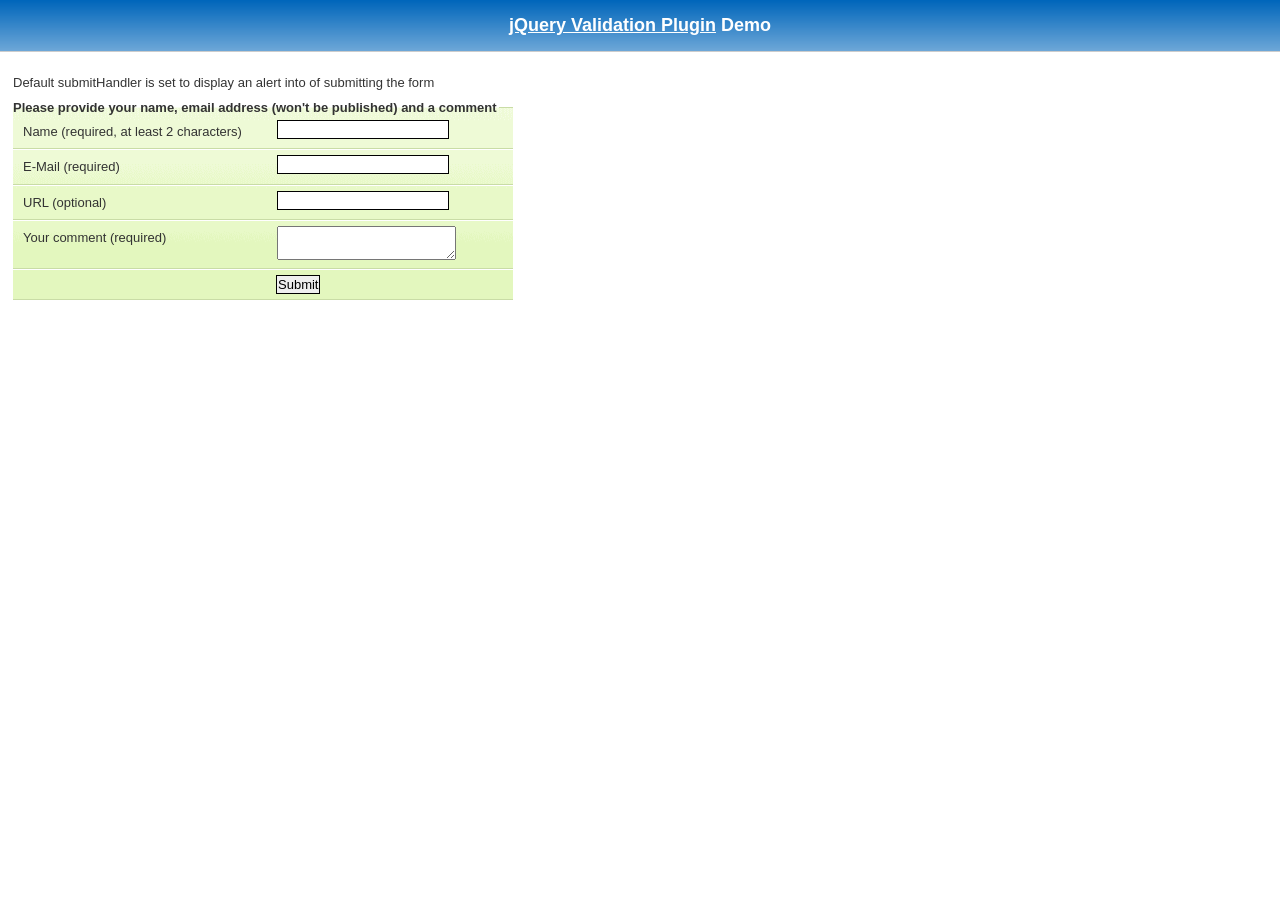
<file: www/js/jquery_validation_1_13_0/demo/requirejs/index.html>
<!DOCTYPE html>
<html lang="en">
	<head>
		<meta charset="utf-8">
		<title>jQuery validation plug-in - requirejs demo</title>

		<link rel="stylesheet" href="../css/screen.css">

		<style type="text/css">
			#commentForm { width: 500px; }
			#commentForm label { width: 250px; }
			#commentForm label.error, #commentForm input.submit { margin-left: 253px; }
		</style>
</head>
<body>

	<h1 id="banner"><a href="http://jqueryvalidation.org/">jQuery Validation Plugin</a> Demo</h1>
	<div id="main">

		<p>Default submitHandler is set to display an alert into of submitting the form</p>
		<form class="cmxform" id="commentForm" method="get" action="">
			<fieldset>
				<legend>Please provide your name, email address (won't be published) and a comment</legend>
				<p>
					<label for="cname">Name (required, at least 2 characters)</label>
					<input id="cname" name="name" minlength="2" type="text" required>
				</p>
				<p>
					<label for="cemail">E-Mail (required)</label>
					<input id="cemail" type="email" name="email" required>
				</p>
				<p>
					<label for="curl">URL (optional)</label>
					<input id="curl" type="url" name="url">
				</p>
				<p>
					<label for="ccomment">Your comment (required)</label>
					<textarea id="ccomment" name="comment" required></textarea>
				</p>
				<p>
					<input class="submit" type="submit" value="Submit">
				</p>
			</fieldset>
		</form>

		<script>
		var require = {
			paths: {
				"jquery": "../../lib/jquery-1.11.1"
			}
		};
		</script>
		<script src="../../lib/require.js" data-main="app.js"></script>
	</div>
</body>
</html>
</file>
<file: www/js/jquery_validation_1_13_0/demo/css/screen.css>
/**********************************

Use: Main Screen Import

***********************************/

@import "reset.css";
@import "core.css";

@import "cmxformTemplate.css";
@import "cmxform.css";
</file>
<file: www/js/jquery_validation_1_13_0/demo/marketo/stylesheet.css>
:-moz-any-link :focus {
	outline: none;
}

:focus {
	-moz-outline-style: none;
	outline: none;
}

body {
	font-size: 80%;
	margin: 0;
	padding: 0;
	font-family: tahoma, geneva, sans-serif;
	background-color: #000000;
}

a {
	color: #0653AB;
	outline: 0px;
	text-decoration: none;
}

a:hover {
	outline: 0px;
	text-decoration: underline;
}

img {
	border: 0px;
}

/* s1.0 - Page Containers */
#letterbox {
	margin: 10px auto;
	width: 883px;
	background-color: #364158;
	border: 8px solid #D4D4D4;
	padding: 1px 1px 10px 1px;
}

#header-background {
	background: url(images/back_nav_blue.gif) repeat-x;
	margin: 0px auto;
	padding: 0px;
	height: 73px;
	width: 883px;
	border-top: 4px solid #CCEAFE;
	border-bottom: 4px solid #D4D4D4;
}

#page-container {
	width: 866px;
	margin: 0px auto;
	margin-top: 33px; /* pad from top menu to actions buts*/
	margin-bottom: -11px;
	padding-top: 8px;
	padding-bottom: 8px;
	background-color: #D4D4D4; /* light grey*/
	border-right: 1px solid #464646;
}

#page-content-inner {
	width: 849px;
	margin: 0px auto;
	border-top: 1px solid #9F9FA0;
	border-left: 1px solid #A2A09A;
	background-color: #F4F1E9;
	position: relative;
}

#page-content-inner #col-left {
	width: 210px;
	float: left;
	background-color: #F4F1E9;
}

#page-content-inner #col-main {
	width: 639px;
	background-color: #ffffff;
	position: absolute;
	right: 0px;
	top: 0px;
}

#footer-container {
	width: 866px;
	position: relative;
	left: 8px;
	padding: 2px 0px 10px 0px;
	background-color: #D4D4D4; /* light grey*/
}

/* s2.0 - Global navigation bar */
.nav-global-container {
	width: 880px;
	margin: 0px auto;
	position: relative;
}

* html .nav-global-container { /* ie6 fix*/
	margin-bottom: -6px;
}

.login {
	position: absolute;
	right: 20px;
	text-align: center;
}

.login a,.login a span {
	display: block;
	height: 18px;
	font-size: 11px;
	background: url(images/login-sprite.gif) right -5px no-repeat;
	text-decoration: none;
	font-weight: bold;
	padding: 5px 10px 5px 10px;
	position: relative;
}

.login a:hover {
	color: #000000;
	text-decoration: underline;
}

div.login a span {
	background-position: left -105px;
	width: 4px;
	position: absolute;
	top: 0px;
	left: 0px;
	padding: 5px 0px 5px 0px;;
}

div.login a:hover span {

}

.logo {
	float: left;
	margin: 0px 0px -5px 0px; /* neg marging for ie6 */
}

.logo img {
	border: 0px;
	margin-left: -1px;
}

.nav-global {
	float: left;
	width: 645px;
	margin: 40px 0px 0px 40px;
	background-color: transparent;
}

.nav-global ul {
	margin: 0px;
	padding: 0px;
	list-style: none;
}

.nav-global li {
	float: left;
	white-space: nowrap;
}

div.nav-global li a,div.nav-global li a span {
	background-image: url(images/tab-sprite.gif);
	background-position: right 100px;
	background-repeat: no-repeat;
	height: 32px;
	color: #666666;
	text-decoration: none;
	font: bold 16px 'trebuchet ms';
	margin-right: 15px;
	display: block;
	position: relative;
	padding: 7px 15px 0px 15px;
}

div.nav-global li a:hover {
	background-position: right 0px;
	color: #333333;
}

div.nav-global li a:hover span {
	background-position: left -100px;
	display: block !important;
}

div.nav-global li a span {
	background-position: left 150px;
	width: 4px;
	position: absolute;
	left: 0px;
	top: 0px;
	padding: 7px 0px 0px 0px;
}

body.safari div.nav-global li a span {
	display: none;
}

div.nav-global li a.on,div.nav-global li a.on:hover {
	background-position: right -55px;
	color: #FFFFFF;
}

div.nav-global li a.on span,div.nav-global li a.on:hover span {
	background-position: left -155px;
	display: block !important;
}

div.action-container {
	position: relative;
	top: -45px;
	cursor: pointer;
}

div.action-icon-container {
	position: absolute;
	top: -17px;
	left: -17px;
	z-index: 10;
	width: 100px;
	height: 100px;
	overflow: hidden;
}

div.action-icon {
	border: 0px;
	position: absolute;
	top: -0px;
	left: 0px;
}

div.action-button-container {
	height: 106px;
	width: 180px;
	overflow: hidden;
	position: absolute;
	top: 0px;
	left: 0px;
	z-index: 5;
}

img.action-icon {
	border: 0px;
	position: absolute;
	top: 0px;
	left: 0px;
	z-index: 0
}

div.action-text {
	z-index: 20;
	color: #FFFFFF;
	position: absolute;
	left: 40px;
	top: 12px;
	font: 14px tahoma, geneva;
	padding-top: 30px;
}

div.bigbuttons {
	top: -20px;
}

div.action-header {
	z-index: 21;
	position: absolute;
	left: 40px;
	top: 10px;
}

div.action-header b {
	font: bold 17px tahoma, geneva;
	display: block;
	margin-bottom: 10px;
	color: #0b2c89;
	position: absolute;
	top: 0px;
	left: 0px;
	width: 130px;
}

div.action-header b.shadow {
	top: 1px;
	left: 1px;
	color: #d5d5d5;
}

img.action-button {
	position: relative;
}

div.hover img.action-button {
	top: -131px;
}

div.on img.action-button {
	top: -261px;
}

/* s3.0 - top of content Action Buttons */
.action-buttons {
	width: 100%; /* ie6 requires */
}

.action-buttons ul {
	position: relative;
	padding: 0px;
}

.action-buttons li {
	position: relative; /* ie6 fix */
	float: left;
	list-style: none;
	text-align: center;
	line-height: 16px;
	margin: -61px 0px 0px 0px;
}

.action-home li {
	margin: -49px 0px 0px 0px;
}

.action-buttons  a {
	display: block;
	height: 110px;
	width: 175px;
	padding: 14px 0px 0px 25px;
	text-decoration: none;
	font-size: 12px;
	font-weight: bold;
	color: #ffffff;
}

.action-buttons li span {
	color: #053880;
	line-height: 47px;
	font-size: 17px;
}

div.action-bottom {
	margin: 15px 0px 10px 0px;
	float: left;
}

div.action-bottom a {
	height: 61px;
	width: 178px;
	border: 0px;
	background: url(images/action-bottom.gif) no-repeat 0px 0px;
	color: #0b2c89;
	float: left;
	position: relative;
	font: bold 17px tahoma, geneva;
	text-decoration: none;
	margin-right: 10px;
}

div.action-bottom a span {
	position: absolute;
	top: 15px;
	left: 40px;
}

div.action-bottom a span.shadow {
	top: 16px;
	left: 41px;
	color: #d4d4d4;
}

.line-grey {
	background: url(images/line-grey.gif) 0 0 repeat-x;
	height: 2px;
	margin: 8px 25px 20px 0;
}

/* s4.0 - Home Hero Area */
.hero-background {
	position: relative;
	width: 880px;
	background: url(images/back_home-hero.jpg) 10px 0px no-repeat;
	height: 211px;
	margin: -20px 0px 45px 0px;
}

.hero-text {
	float: right;
	width: 626px;
	margin-top: 26px;
}

.hero-text a { /* Sign Up Now Button */
	padding: 5px 32px 0px 0px;
	float: right;
}

.hero-text h1 {
	font-size: 2.3em;
	line-height: 1.2em;
	color: #333333;
	font-family: Trebuchet MS;
	margin: 12px 0px 10px 10px;
}

.hero-text h2 {
	margin: 0px;
	font-weight: normal;
	font-size: 1.35em;
	margin: 5px 0px 13px 10px
}

/* s4.1 - Home Left Header tab */
.col-left-header-tab {
	position: relative; /* ie6 fix */
	background: url(images/tab_green.gif) 0 0 no-repeat;
	height: 30px;
	width: 166px;
	text-align: center;
	color: #ffffff;
	font: 20px 'trebuchet ms';
	padding-top: 2px;
	margin-top: -41px;
	margin-left: 20px;
	line-height: 29px;
	margin-bottom: 8px;
	display: block;
}

.col-left-header-tab a {
	color: #FFFFFF;
}

.callout-green {
	background: url(images/back_green-fade.gif) 0 0 repeat-x;
	font-size: 1.2em;
	padding: 10px 15px 20px 13px;
	color: #303B52;
	line-height: 1.4em;
}

/* s4.2 - Home Left Quote */
.callout-tan {
	color: #666666;
}

.callout-tan h1 {
	background: #F4F1E9 url(images/back_tan-fade.gif) 0 0 repeat-y;
	font-size: 1.1em;
	text-align: center;
	margin: 0px;
	padding: 11px 5px 11px 2px;
	color: #333333;
}

.callout-tan p {
	margin: 0px;
	margin-top: 5px;
	line-height: 1.4em;
	padding: 5px 10px 7px 13px;
}

.callout-tan p img {
	float: left;
	margin: 5px 10px 5px 0px;
}

.callout-tan div {
	text-align: left;
	padding: 5px 10px 7px 0px;
	font-weight: bold;
}

/* s4.3 - purple home boxes */
.box-purple {
	background: #C6C8E3 url(images/back_home-icons.png) 0px 0px repeat-x;
	border-left: 1px solid #ffffff;
	color: #333333;
	width: 581px;
	padding: 10px 15px 20px 15px;
}

div.box-purple a {

}

.box-purple h1 {
	font-size: 1.5em;
	margin: 10px 0px -15px 0px;
}

.box-purple li {
	margin: 0px 0px 0px -23px;
	line-height: 1.6em;
	font-size: 1em;
}

.box-purple  div {
	padding: 0px 0px 0px 110px;
}

.icon-text01 {
	background-image: url(images/icon_search-engine-market.png);
	background-repeat: no-repeat;
}

* html .icon-text01 {
	width: 460px; /* must have a width or heigh tag for ie6*/
	background-image: none;
	filter: progid : DXImageTransform . Microsoft .
		AlphaImageLoader(src = "images/icon_search-engine-market.png",
		sizingMethod = "crop");
}

.icon-text02 {
	background: url(images/icon_landing-pages.png) 0 0 no-repeat;
}

* html .icon-text02 {
	width: 460px; /* must have a width or heigh tag for ie6*/
	background-image: none;
	filter: progid : DXImageTransform . Microsoft .
		AlphaImageLoader(src = "images/icon_landing-pages.png", sizingMethod =
		"crop");
}

.icon-text03 {
	background: url(images/icon_salesforce.png) 0 0 no-repeat;
}

* html .icon-text03 {
	width: 460px; /* must have a width or heigh tag for ie6*/
	background-image: none;
	filter: progid : DXImageTransform . Microsoft .
		AlphaImageLoader(src = "images/icon_salesforce.png", sizingMethod =
		"crop");
}

/* s4.4 - news home boxes */
.callout-news {
	color: #555555;
	float: left;
	width: 49%;
	margin: 10px 1px 0px 0px;
	padding-bottom: 20px;
	text-align: left;
}

.line-news-r {
	border-right: 1px solid #D4D4D4;
}

.callout-news h1 {
	background-color: #EEEEEE;
	font-size: 1.2em;
	margin: 0px;
	padding: 11px 5px 11px 15px;
	color: #333333;
}

.callout-news p {
	margin: 10px 0px 0px 10px;
	padding: 0px 10px 7px 20px;
	background: url(images/news.gif) no-repeat left 1px;
}

.callout-news p a {

}

.callout-news ul {
	list-style-type: none;
	padding: 0;
	margin: 10px 0 0 10px;
}

.callout-news li {
	background: url(images/icon_news.gif) no-repeat left 2px;
	padding: 0px 5px 5px 20px;
}

.callout-news li a {
	display: block;
	margin-bottom: 5px;
}

.callout-news div {
	text-align: right;
}

#scrollup {
	position: relative;
	overflow: hidden;
	height: 440px;
	width: 200px
}

.headline {
	position: absolute;
	top: 600px;
	left: 5px;
	height: 585px;
	width: 190px;
	font: normal 12px tahoma, geneva !important;
}

div.more {
	margin: 5px 0px 0px 0px;
	padding: 0px 10px 0px 0px;
	letter-spacing: inherit;
}

div.more a {
	background: transparent url(images/arrow_r-blue.gif) no-repeat right 2px
		;
	font-weight: bold;
	padding: 0px 20px 0px 0px;
	font-weight: bold;
	text-decoration: none;
}

div.more a:hover {
	text-decoration: underline;
}

/* sX.0 - Left Nav */
.nav-left-back {
	background: url(images/back_nav_side.gif) 0 0 repeat-x;
}

div.empty {
	background: #F1F0E5 url(images/back_green-fade.gif) 0 0 repeat-x;
}

div.empty div.callout-green {

}

.nav-left {
	padding-top: 12px;
	/*background: url(images/logo_marketo_square.gif) 0 0 no-repeat;*/
	width: 210px;
}

.nav-left ul {
	margin: 0px;
	padding: 0px;
	list-style: none;
}

.nav-left li a {
	display: block;
	height: 24px;
	text-decoration: none;
	font-size: 12px;
	font-weight: bold;
	color: #ffffff;
	border-top: 1px solid #B3D38D;
	border-bottom: 1px solid #7CA84E;
	border-left: 1px solid #97B973;
	padding: 6px 0px 0px 20px;
}

.nav-left a:hover,.nav-left a.active:hover,#nav-left-sub a:hover {
	color: #4C6F28;
	background-color: #F4F1E9;
}

.nav-left a.open {
	background-image: url(images/arrow_d-green.gif);
	background-repeat: no-repeat;
	background-position: 6px 11px;
}

.nav-left-header-tab {
	position: relative; /* ie6 fix */
	background: url(images/tab_green.gif) 0 0 no-repeat;
	height: 32px;
	width: 166px;
	text-align: center;
	color: #ffffff;
	margin: -41px 0px 0px 22px;
	line-height: 22px;
	margin-bottom: 8px;
	display: block;
}

div.empty div.nav-left-header-tab {
	background: url(images/tab_green2.gif) 0 0 no-repeat;
}

.nav-left a.active {
	/* background: url(images/arrow_d-green.gif) 5px 10px no-repeat; */
	display: block;
	height: 24px;
	text-decoration: none;
	font-size: 12px;
	font-weight: bold;
	background-color: #F4F1E9;
	color: #4C6F28;
	border-top: 1px solid #D1E5BB;
	border-bottom: 1px solid #B0CB95;
	border-left: 1px solid #DADADA;
	padding: 6px 0px 0px 20px;
}

#nav-left-sub a {
	display: block;
	height: 24px;
	text-decoration: none;
	font-size: 12px;
	font-weight: bold;
	background-color: #D6E8C4;
	color: #4C6F28;
	border-top: 1px solid #D6E8C4;
	border-bottom: 1px solid #B0CB95;
	border-left: 1px solid #97B973;
	border-right: 1px solid #8DBE5A;
	padding: 6px 0px 0px 30px;
}

* html #nav-left-sub { /* ie6 fix */
	margin-top: -1px;
}

*+html #nav-left-sub { /* ie7 fix */
	margin-top: -1px;
}

#nav-left-sub a.active-page {
	display: block;
	height: 24px;
	text-decoration: none;
	font-size: 12px;
	font-weight: bold;
	background-color: #ffffff;
	color: #666666;
	border-top: 0px solid #7CA84E;
	border-bottom: 1px solid #B0CB95;
	border-left: 1px solid #97B973;
	border-right: 0px solid #8DBE5A;
	padding: 6px 0px 0px 30px;
	cursor: default; /* turns off hand icon for link */
}

/* sX.0 -  Main Content */
.main-content {
	color: #666666;
	position: absolute;
	right: 20px;
	padding-top: 20px;
	width: 585px;
	padding-bottom: 20px;
}

div.main-content div.main-content {

}

.main-content h1 {
	color: #5890D1;
	font-size: 1.9em;
	font-family: Trebuchet MS;
	border-bottom: 1px solid #cccccc;
	margin: 0px 10px 0px 0px;
}

.main-content h2 {
	color: #666666;
	font-size: 1.3em;
	font-weight: normal;
	margin: 10px 10px 5px 0px;
}

.main-content p {
	margin: 10px 10px 10px 0px;
	line-height: 1.55em;
}

/* sX.1 -  Main Content Sub Styles */
.sub-grey {
	border-top: 1px solid #D4D4D4;
	border-bottom: 1px solid #D4D4D4;
	background-color: #F4F4F4;
	margin: 10px 10px 0px 0px;
	padding: 0px 10px 20px 15px;
}

.sub-white {
	margin: 10px 10px 0px 0px;
	padding: 0px 10px 20px 15px;
}

img.screen-grab-r {
	margin-right: -8px;
	text-align: right;
	padding: 0px 0px 0px 10px;
}

div.main-content a.screenshot {
	float: right;
	padding: 10px 10px 0px 0px
}

.content-foot {
	border-top: 1px solid #D4D4D4;
	font-size: .9em;
	line-height: 1.45em;
	margin: 10px 20px 0px 0px;
	padding: 10px 10px 30px 0px;
}

div.main-content ul {
	position: relative;
	left: -25px;
}

div.main-content li {
	margin-bottom: 5px;
	list-style-type: disc
}

div.main-content li a {
	color: #6A6CB0;
}

/* sX.0 - Footer */
div.footer {
	color: #666666;
	font-size: .85em;
	font-weight: normal;
	height: 18px;
	margin: 0px auto;
	font-family: Tahoma, Geneva, sans-serif;
	margin-top: 10px;
}

.footer ul {
	list-style-type: none;
}

.footer li {
	float: left;
	border-right: 1px solid #666666;
	padding: 0px 7px 0px 7px;
	margin-top: 3px;
}

.footer a {
	color: #666666;
	text-decoration: none;
}

.footer a:hover {
	color: #0653AB;
	text-decoration: none;
}

.footer li.line-off {
	border-right: 0px solid #ffffff;
}

div.footer strong {
	font-weight: normal;
}

/* sX.0 - General Colors */
.line-grey,.line-grey-tier {
	border-top: 1px solid #A3A3A2;
}

.line-grey-tier {
	padding-bottom: 25px;
}

.bottom {
	height: 10px;
}

div.p10bottom {
	padding-bottom: 10px;
}

.clear {
	clear: both;
}

table.grid {
	background: #EEEEEE;
}

table.grid th {
	background-color: #F4F4F4;
}

table.grid td {
	background-color: #FFFFFF;
}

div.buttonSubmit {
	position: relative;
}

div.buttonSubmit input,div.buttonSubmit span {
	height: 36px;
	position: relative;
	background-image: url(images/button-submit.gif);
	background-repeat: no-repeat;
	background-position: right 0px;
	float: left;
	color: #FFFFFF;
	font-weight: bold;
	padding: 0px 15px 2px 15px;
	margin: 20px 0px 20px 0px;
	border: 0px;
	cursor: pointer;
	z-index: 5;
}

div.buttonSubmit input {
	width: auto;
}

div.buttonSubmit span {
	width: 4px;
	position: absolute;
	left: 0px;
	top: 0px;
	background-position: left -36px;
	padding: 0px 0px 0px 0px;
	z-index: 10;
}

body.safari div.buttonSubmit span {
	display: none
}

div.buttonSubmitHover input {
	background-position: right -72px;
}

div.buttonSubmitHover span {
	background-position: left -108px;
}

a.demoLink {
	padding: 1px 10px 0px 17px;
	height: 24px;
	background: url(images/bullet_triangle_blue.gif) no-repeat 0px 4px;
	display: block;
	float: left;
}

div.callout-tan a {
	background: none;
	color: #0653AB;
	margin: auto;
	display: block;
}

div.callout-tan a:hover {
	background: none;
	color: #0653AB;
}

label.error {
	display: block;
	color: red;
	font-style: italic;
	font-weight: normal;
}

input.error {
	border: 2px solid red;
}

p.demoBlock {
	border-bottom: 1px solid #DDDDDD;
	padding-bottom: 10px;
}

div.left-nav-callout {
	height: 200px;
	width: 190px;
	top: 55px;
	left: 5px;
	position: relative;
	padding-left: 9px;
	padding-top: 13px;
}

div.left-nav-callout img.png {
	position: absolute;
	z-index: 0;
	top: 0px;
	left: 0px;
}

div.left-nav-callout h6 {
	font: bold 14px tahoma, geneva;
	color: #333333;
	height: 36px;
	padding-left: 5px;
	margin: 0px;
	position: relative;
	z-index: 10;
}

div.left-nav-callout a {
	background: url(images/monitor24.gif) no-repeat 0px center;
	padding: 5px 0px 5px 30px;
	display: block;
	font: bold 12px tahoma, geneva;
	color: #336699;
	margin-bottom: 5px;
	position: relative;
	z-index: 10;
	width: 140px;
}

form table td {
	padding: 5px;
}

form table input {
	width: 200px;
	padding: 3px;
	margin: 0px;
}

textarea {
	width: 400px
}

td.label {
	width: 150px;
}

tr.required td.label {
	font-weight: bold;
	background: url(/images/forms/backRequiredGray.gif) no-repeat right
		center;
}

div.subTableDiv {
	width: 500px;
}

div.subTableDiv td.label {
	width: 135px;
}

ul#homeBlog li div.description {
	display: none;
}

td.field input.error, td.field select.error, tr.errorRow td.field input,tr.errorRow td.field select {
	border: 2px solid red;
	background-color: #FFFFD5;
	margin: 0px;
	color: red;
}

tr td.field div.formError {
	display: none;
	color: #FF0000;
}

tr.errorRow td.field div.formError {
	display: block;
	font-weight: normal;
}

div.error {
	color: red;
}

div.error a {
	color: #336699;
	font-size: 12px;
	text-decoration: underline
}

div.tooltip {
	position: absolute;
	left: 30px;
	bottom: 0px;
	display: none; /* in case javascript is disabled */
	width: 170px;
	background-color: #F4F1E9;
	z-index: 100;
	padding: 10px;
	border: 1px solid #CCCCCC;
}

div.offerbox {
	width: 125px;
	float: left;
	position: relative;
}

div.offerbox h3 {
	font: bold 17px tahoma, geneva;
	color: #333333;
	height: 55px;
	margin: 0px auto;
	text-align: center;
}

div.offerbox h4 {
	height: 100px;
	font: normal 13px tahoma, geneva;
	margin: 0px;
}

div.offerbox h5 {
	font: bold 14px tahoma, geneva;
	margin: 0px;
	height: 55px;
}

div.offerbox h5 small {
	float: left;
	font-weight: normal;
	font-size: 10px;
}

div.offerbox div.learnmore {
	padding-left: 25px;
}

div#marketoEditions {
	background: url(images/buynowBack.gif) no-repeat;
	width: 584px;
	height: 376px;
	float: left;
	position: relative;
	margin-bottom: 10px;
}

div.offerHeader {
	background: #0D8BBD;
	position: absolute;
	top: 20px;
	width: 266px;
	height: 34px;
	border: 1px solid #e1e4e2;
}

div.offerHeader span {
	font: 20px 'trebuchet ms';
	color: #FFFFFF;
	position: absolute;
	left: 0px;
	top: 0px;
}

div.offerHeader span.shadow {
	font: 20px 'trebuchet ms';
	color: #333333;
	position: absolute;
}

div.offerbox div.buttonSubmit {
	margin: 5px 0px 0px 10px;
}

div.footerAddress {
	position: absolute;
	bottom: 30px;
	left: 20px;
	color: #666666;
	font-size: 11px;
	display: none;
}
</file>
<file: www/js/jquery_validation_1_13_0/demo/milk/milk.css>
/* GENERAL ELEMENTS */

* { margin: 0; padding: 0; }

body, input, select, textarea { font-family: verdana, arial, helvetica, sans-serif; font-size: 11px; }
body { color: #333;  background-color: #fff; text-align: center; }

a:link { color:#0060BF; text-decoration: underline; }
a:visited { color:#0060BF; text-decoration: underline; }
a:active { color:#0060BF; text-decoration: underline; }
a:hover { color:#000000; text-decoration: underline; }
	
h1, h2, h3, h4, h5, h6 { font-family: "Lucida Grande", "Lucida Sans Unicode", geneva, verdana, arial, helvetica, sans-serif; font-weight: bold; color: #666; }
h1 { font-size: 1.8em; margin: 0em 0em 0.6em 0em; color: #EC5800; }
h2 { font-size: 1.5em; margin: 1.2em 0em 0.4em 0em; }
h3 { font-size: 1.4em; margin: 1.2em 0em 0.4em 0em; color: #EC5800; }
h4 { font-size: 1.2em; margin: 1.2em 0em 0.4em 0em; }
h5 { font-size: 1.0em; margin: 1.2em 0em 0.4em 0em; }
h6 { font-size: 0.8em; margin: 1.2em 0em 0.4em 0em; }

img { border: 0px; }

p { font-size: 1.0em; line-height: 1.3em; margin: 1.2em 0em 1.2em 0em; }
li > p { margin-top: 0.2em; }
pre { font-family: monospace; font-size: 1.0em; }
strong, b { font-weight: bold; }

/* PAGE ELEMENTS */

/* Content */

#content { margin: 0em auto; width: 765px; padding: 10px 0 10px 0; text-align: left; /* Win IE5 */ }
.content { margin-left: 4.5em; margin-right: 4.5em; }
.content ol, .content ul, .content li { font-size: 1.0em; line-height: 1.3em; margin: 0.2em 0 0.1em 1.5em; }
.content ol.terms li { margin-bottom: 1em; }

/* Header */

#header { padding-bottom: 10em; }
#headerlogo { float: left; }
#headerlogo img { width: 188px; height: 83px;  }
#headernav { float: right; }

label { font-weight: bold; }
#reminders label { font-weight: normal; }

table.tabbedtable { padding-left: 3em; }
table.tabbedtable td { padding-bottom: 5px; }
table.tabbedtable label { text-align: right; padding-right: 9px; }
.hiddenlabel { visibility: hidden; }
.largelink { border: 1px solid #cacaca; padding: 10px; background-color: #E8EEF7; font-size: 1.2em; font-weight: bold; }
.largelinkwrap { padding-top: 10px; padding-bottom: 10px; }



#signuptab {
  float:left;
  width:100%;
  background:#fff url("bg.gif") repeat-x bottom;
  font-size: 1.0em;
  line-height: normal;
}
#signuptab ul {
  margin:0;
  padding: 0px 10px 0px 10px;
  list-style:none;
}
#signuptab li {
  float:left;
  background:url("left_white.png") no-repeat left top;
  margin:0;
  padding:0 3px 0 9px;
  border-bottom:1px solid #CACACA;
}
#signuptab a {
  float:left;
  display:block;
  width:.1em;
  background:url("right_white.png") no-repeat right top;
  padding:2px 15px 0px 6px;
  text-decoration:none;
  font-weight:bold;
  color:#fff;
  white-space: nowrap;
}
#signuptab > ul a {width:auto;}
/* Commented Backslash Hack hides rule from IE5-Mac \*/
#signuptab a {float:none;}
/* End IE5-Mac hack */
#signuptab a:hover {
  color:#333;
}
#signuptab #signupcurrent {
  background-position:0 -150px;
  border-width:0;
}
#signuptab #signupcurrent a {
  background-position:100% -150px;
  padding-bottom:1px;
  color:#000;
}
#signuptab li:hover, #signuptab li:hover a {
  background-position:0% -150px;
  color:#000;
}
#signuptab li:hover a {
  background-position:100% -150px;
}

/* Signup box */

#signupbox {
  width: 100%;
  text-align: center;
  margin: 0em auto;
}

#signupwrap {
  border: 1px solid #CACACA;
  border-top: 0;
  text-align: left;
  padding: 35px 10px 20px 30px;
  clear: both;
}

/* Unsupported browsers */

.orange_rbcontent { padding: 0.4em; }
.orange_rbroundbox { width: 100%; }

#unsupported {
  font-weight: bold;
  text-align: left;
}

/*#content {
  padding-top: 15px;
}*/

/* Signup form */

#signupform table {
  border-spacing: 0px;
  border-collapse: collapse;
  empty-cells: show;
}

#signupform .label {
  padding-top: 2px;
  padding-right: 8px;
  vertical-align: top;
  text-align: right;
  width: 125px;
  white-space: nowrap;
}

#signupform .field {
  padding-bottom: 10px;
  white-space: nowrap;
}

#signupform .status {
  padding-top: 2px;
  padding-left: 8px;
  vertical-align: top;
  width: 246px;
  white-space: nowrap;
}

#signupform .textfield {
  width: 150px;
}

#signupform label.error {
  background:url("../images/unchecked.gif") no-repeat 0px 0px;
  padding-left: 16px;
  padding-bottom: 2px;
  font-weight: bold;
  color: #EA5200;
}

#signupform label.checked {
  background:url("../images/checked.gif") no-repeat 0px 0px;
}

#signupform .success_msg {
  font-weight: bold;
  color: #0060BF;
  margin-left: 19px;
}

#signupform #dateformatStatus, #signupform #termsStatus {
  margin-left: 6px;
}

#signupform #dateformat_eu {
 vertical-align: middle;
}

#signupform #ldateformat_eu {
  font-weight: normal;
  vertical-align: middle;
}

#signupform #dateformat_am {
  vertical-align: middle;
}

#signupform #ldateformat_am {
  font-weight: normal;
  vertical-align: middle;
}

#signupform #termswrap {
  float: left;
}

#signupform #terms {
  vertical-align: middle;
  float: left;
  display: block;
  margin-right: 5px;
}

#signupform #lterms {
  font-weight: normal;
  vertical-align: middle;
  float: left;
  display: block;
  width: 350px;
  white-space: normal;
}

#signupform #lsignupsubmit {
  visibility: hidden;
}
</file>
<file: www/js/jquery_validation_1_13_0/test/qunit/qunit.css>
/*!
 * QUnit 1.14.0
 * http://qunitjs.com/
 *
 * Copyright 2013 jQuery Foundation and other contributors
 * Released under the MIT license
 * http://jquery.org/license
 *
 * Date: 2014-01-31T16:40Z
 */

/** Font Family and Sizes */

#qunit-tests, #qunit-header, #qunit-banner, #qunit-testrunner-toolbar, #qunit-userAgent, #qunit-testresult {
	font-family: "Helvetica Neue Light", "HelveticaNeue-Light", "Helvetica Neue", Calibri, Helvetica, Arial, sans-serif;
}

#qunit-testrunner-toolbar, #qunit-userAgent, #qunit-testresult, #qunit-tests li { font-size: small; }
#qunit-tests { font-size: smaller; }


/** Resets */

#qunit-tests, #qunit-header, #qunit-banner, #qunit-userAgent, #qunit-testresult, #qunit-modulefilter {
	margin: 0;
	padding: 0;
}


/** Header */

#qunit-header {
	padding: 0.5em 0 0.5em 1em;

	color: #8699A4;
	background-color: #0D3349;

	font-size: 1.5em;
	line-height: 1em;
	font-weight: 400;

	border-radius: 5px 5px 0 0;
}

#qunit-header a {
	text-decoration: none;
	color: #C2CCD1;
}

#qunit-header a:hover,
#qunit-header a:focus {
	color: #FFF;
}

#qunit-testrunner-toolbar label {
	display: inline-block;
	padding: 0 0.5em 0 0.1em;
}

#qunit-banner {
	height: 5px;
}

#qunit-testrunner-toolbar {
	padding: 0.5em 0 0.5em 2em;
	color: #5E740B;
	background-color: #EEE;
	overflow: hidden;
}

#qunit-userAgent {
	padding: 0.5em 0 0.5em 2.5em;
	background-color: #2B81AF;
	color: #FFF;
	text-shadow: rgba(0, 0, 0, 0.5) 2px 2px 1px;
}

#qunit-modulefilter-container {
	float: right;
}

/** Tests: Pass/Fail */

#qunit-tests {
	list-style-position: inside;
}

#qunit-tests li {
	padding: 0.4em 0.5em 0.4em 2.5em;
	border-bottom: 1px solid #FFF;
	list-style-position: inside;
}

#qunit-tests.hidepass li.pass, #qunit-tests.hidepass li.running  {
	display: none;
}

#qunit-tests li strong {
	cursor: pointer;
}

#qunit-tests li a {
	padding: 0.5em;
	color: #C2CCD1;
	text-decoration: none;
}
#qunit-tests li a:hover,
#qunit-tests li a:focus {
	color: #000;
}

#qunit-tests li .runtime {
	float: right;
	font-size: smaller;
}

.qunit-assert-list {
	margin-top: 0.5em;
	padding: 0.5em;

	background-color: #FFF;

	border-radius: 5px;
}

.qunit-collapsed {
	display: none;
}

#qunit-tests table {
	border-collapse: collapse;
	margin-top: 0.2em;
}

#qunit-tests th {
	text-align: right;
	vertical-align: top;
	padding: 0 0.5em 0 0;
}

#qunit-tests td {
	vertical-align: top;
}

#qunit-tests pre {
	margin: 0;
	white-space: pre-wrap;
	word-wrap: break-word;
}

#qunit-tests del {
	background-color: #E0F2BE;
	color: #374E0C;
	text-decoration: none;
}

#qunit-tests ins {
	background-color: #FFCACA;
	color: #500;
	text-decoration: none;
}

/*** Test Counts */

#qunit-tests b.counts                       { color: #000; }
#qunit-tests b.passed                       { color: #5E740B; }
#qunit-tests b.failed                       { color: #710909; }

#qunit-tests li li {
	padding: 5px;
	background-color: #FFF;
	border-bottom: none;
	list-style-position: inside;
}

/*** Passing Styles */

#qunit-tests li li.pass {
	color: #3C510C;
	background-color: #FFF;
	border-left: 10px solid #C6E746;
}

#qunit-tests .pass                          { color: #528CE0; background-color: #D2E0E6; }
#qunit-tests .pass .test-name               { color: #366097; }

#qunit-tests .pass .test-actual,
#qunit-tests .pass .test-expected           { color: #999; }

#qunit-banner.qunit-pass                    { background-color: #C6E746; }

/*** Failing Styles */

#qunit-tests li li.fail {
	color: #710909;
	background-color: #FFF;
	border-left: 10px solid #EE5757;
	white-space: pre;
}

#qunit-tests > li:last-child {
	border-radius: 0 0 5px 5px;
}

#qunit-tests .fail                          { color: #000; background-color: #EE5757; }
#qunit-tests .fail .test-name,
#qunit-tests .fail .module-name             { color: #000; }

#qunit-tests .fail .test-actual             { color: #EE5757; }
#qunit-tests .fail .test-expected           { color: #008000; }

#qunit-banner.qunit-fail                    { background-color: #EE5757; }


/** Result */

#qunit-testresult {
	padding: 0.5em 0.5em 0.5em 2.5em;

	color: #2B81AF;
	background-color: #D2E0E6;

	border-bottom: 1px solid #FFF;
}
#qunit-testresult .module-name {
	font-weight: 700;
}

/** Fixture */

#qunit-fixture {
	position: absolute;
	top: -10000px;
	left: -10000px;
	width: 1000px;
	height: 1000px;
}
</file>
